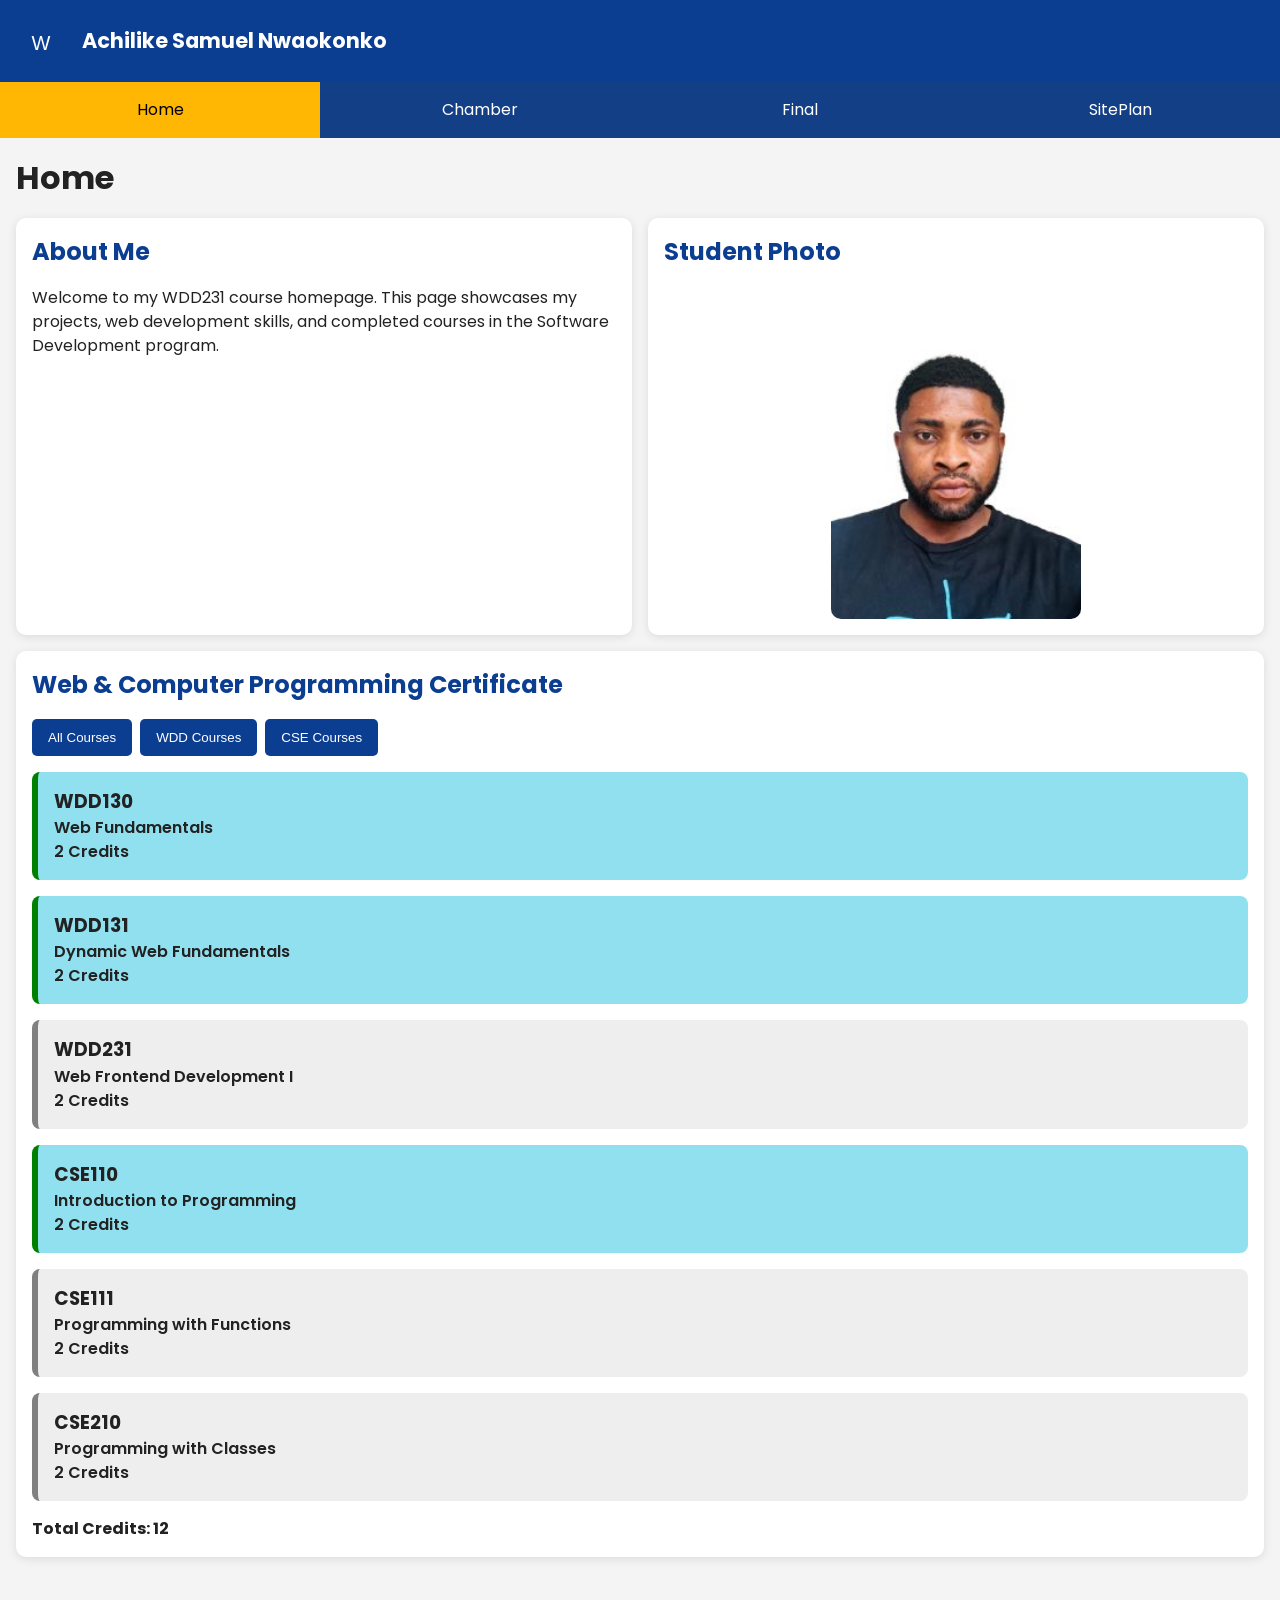
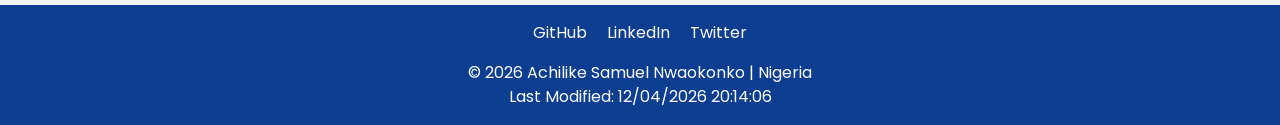
<file: index.html>
<!-- index.html -->
<!DOCTYPE html>
<html lang="en">
<head>
  <meta charset="UTF-8" />
  <meta name="viewport" content="width=device-width, initial-scale=1.0" />
  <meta
    name="description"
    content="WDD231 Course Home Page showcasing web development projects and courses."
  />
  <meta name="author" content="Achilike Samuel Nwaokonko" />

  <title>WDD231 | Home</title>

  <!-- Google Font -->
  <link rel="preconnect" href="https://fonts.googleapis.com" />
  <link rel="preconnect" href="https://fonts.gstatic.com" crossorigin />
  <link
    href="https://fonts.googleapis.com/css2?family=Poppins:wght@300;400;600;700&display=swap"
    rel="stylesheet"
  />

  <!-- Normalize -->
  <link rel="stylesheet" href="styles/normalize.css" />

  <!-- Custom CSS -->
  <link rel="stylesheet" href="styles/small.css" />
  <link rel="stylesheet" href="styles/larger.css" />
  <link rel="stylesheet" href="styles/normalize.css">

  <!-- JavaScript -->
  <script src="scripts/navigation.js" defer></script>
  <script src="scripts/date.js" defer></script>
  <script src="scripts/course.js" defer></script>
  <script src="scripts/navigation.js" defer></script>
  <script src="scripts/date.js" defer></script>
  <script src="scripts/course.js" defer></script>
</head>

<body>
  <header>
    <div class="logo-container">
      <img src="images/logo.svg" alt="Site Logo" class="logo" />
      <span>Achilike Samuel Nwaokonko</span>
    </div>

    <button id="menuBtn" aria-label="Open Navigation Menu">
      ☰
    </button>
  </header>

  <nav id="navMenu">
    <a href="index.html" class="active">Home</a>
    <a href="chamber/directory.html">Chamber</a>
    <a href="final/index.html">Final</a>
     <a href="sitePlan.html">SitePlan</a>

  </nav>

  <main>
    <h1>Home</h1>

    <div class="main-grid">

      <!-- About Section -->
      <section class="card">
        <h2>About Me</h2>
        <p>
          Welcome to my WDD231 course homepage. This page showcases
          my projects, web development skills, and completed courses
          in the Software Development program.
        </p>
      </section>

      <!-- Student Photo -->
      <section class="card">
        <h2>Student Photo</h2>
        <img
          src="images/profile.jpg"
          alt="Student Profile Picture"
          class="profile-image"
        />
      </section>

      <!-- Certificate Courses -->
      <section class="card courses-section">
        <h2>Web & Computer Programming Certificate</h2>

        <div class="button-group">
          <button id="allBtn">All Courses</button>
          <button id="wddBtn">WDD Courses</button>
          <button id="cseBtn">CSE Courses</button>
        </div>

        <div id="coursesContainer"></div>

        <p id="credits"></p>
      </section>
    </div>
  </main>

  <footer>
    <div class="social-links">
      <a href="https://github.com/yourusername" target="_blank">
        GitHub
      </a>

      <a href="https://linkedin.com/in/yourprofile" target="_blank">
        LinkedIn
      </a>

      <a href="https://twitter.com/" target="_blank">
        Twitter
      </a>
    </div>

    <p>
      © <span id="currentYear"></span> Achilike Samuel Nwaokonko | Nigeria
    </p>

    <p id="lastModified"></p>
  </footer>
</body>
</html>
</file>
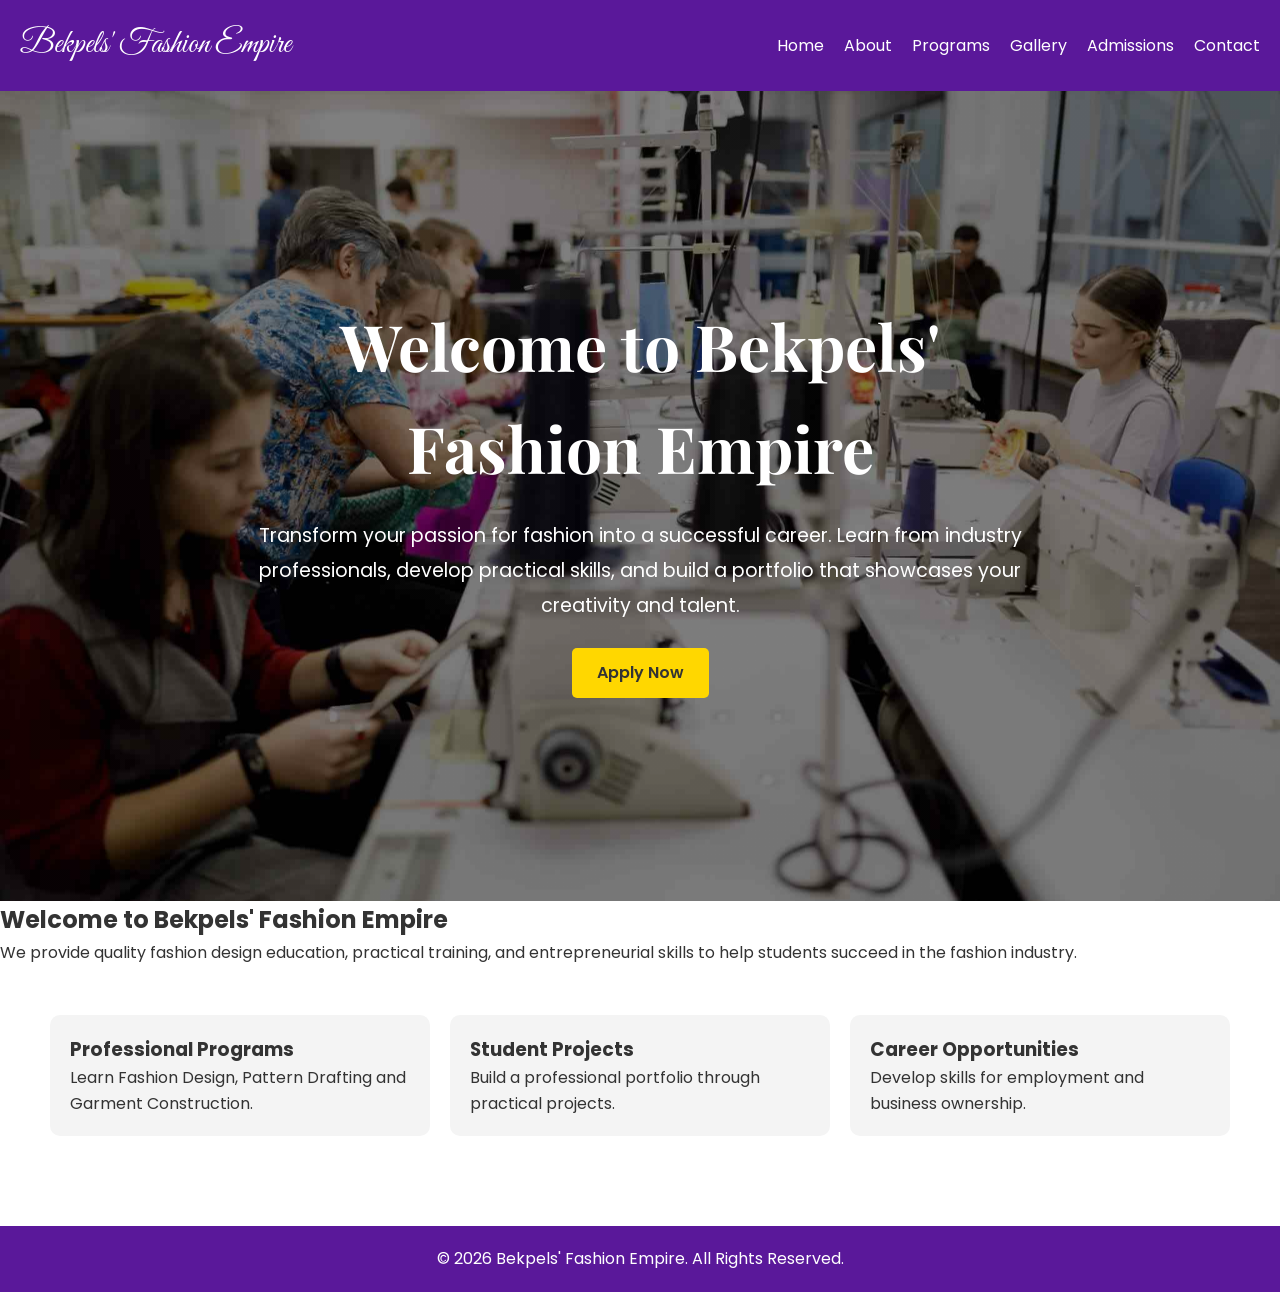
<file: final/index.html>
<!DOCTYPE html>
<html lang="en">
<head>
    <meta charset="UTF-8">
    <meta name="viewport" content="width=device-width, initial-scale=1.0">

    <title>Bekpels' Fashion Empire | Fashion Design School</title>

    <meta name="description" content="Learn fashion design, garment construction, and entrepreneurship at Bekpels' Fashion Empire. Build practical skills and start your fashion career today.">

    <meta name="author" content="Achilike">

    <!-- Favicon -->
    <link rel="icon" href="images/favicon.ico" type="image/x-icon">

    <!-- Google Fonts -->
    <link rel="preconnect" href="https://fonts.googleapis.com">
    <link rel="preconnect" href="https://fonts.gstatic.com" crossorigin>
    <link href="https://fonts.googleapis.com/css2?family=Great+Vibes&family=Playfair+Display:wght@400;700&family=Poppins:wght@300;400;500;600;700&display=swap" rel="stylesheet">

    <!-- CSS Files -->
    <link rel="stylesheet" href="styles/normalize.css">
    <link rel="stylesheet" href="styles/styles.css">

    <!-- Open Graph -->
    <meta property="og:title" content="Bekpels' Fashion Empire Fashion Design School">

    <meta property="og:description"
        content="Learn fashion design, garment construction, and entrepreneurship at Bekpels' Fashion Empire. Develop creative skills and launch your fashion career.">

    <meta property="og:image"
        content="https://achilik.github.io/wdd231/final/images/fashion-hero.jpg">

    <meta property="og:url"
        content="https://achilik.github.io/wdd231/final/index.html">

    <meta property="og:type" content="website">

    <script src="scripts/script.js" defer></script>
</head>

<body>

<header>
    <div class="logo">Bekpels' Fashion Empire</div>

    <nav>
        <ul>
            <li><a href="index.html">Home</a></li>
            <li><a href="about.html">About</a></li>
            <li><a href="programs.html">Programs</a></li>
            <li><a href="gallery.html">Gallery</a></li>
            <li><a href="admissions.html">Admissions</a></li>
            <li><a href="contact.html">Contact</a></li>
        </ul>
    </nav>
</header>

<main>

    <section class="hero-banner">
        <div class="hero-content">

            <h1>Welcome to Bekpels' Fashion Empire</h1>

            <p>
                Transform your passion for fashion into a successful career.
                Learn from industry professionals, develop practical skills,
                and build a portfolio that showcases your creativity and talent.
            </p>

            <a href="admissions.html" class="btn">Apply Now</a>

        </div>
    </section>

    <section class="about-preview">
        <h2>Welcome to Bekpels' Fashion Empire</h2>

        <p>
            We provide quality fashion design education, practical training,
            and entrepreneurial skills to help students succeed in the fashion industry.
        </p>
    </section>

    <section class="features">

        <div class="card">
            <h3>Professional Programs</h3>
            <p>Learn Fashion Design, Pattern Drafting and Garment Construction.</p>
        </div>

        <div class="card">
            <h3>Student Projects</h3>
            <p>Build a professional portfolio through practical projects.</p>
        </div>

        <div class="card">
            <h3>Career Opportunities</h3>
            <p>Develop skills for employment and business ownership.</p>
        </div>

    </section>

</main>

<footer>
    <p>&copy; 2026 Bekpels' Fashion Empire. All Rights Reserved.</p>
</footer>

</body>
</html>
</file>
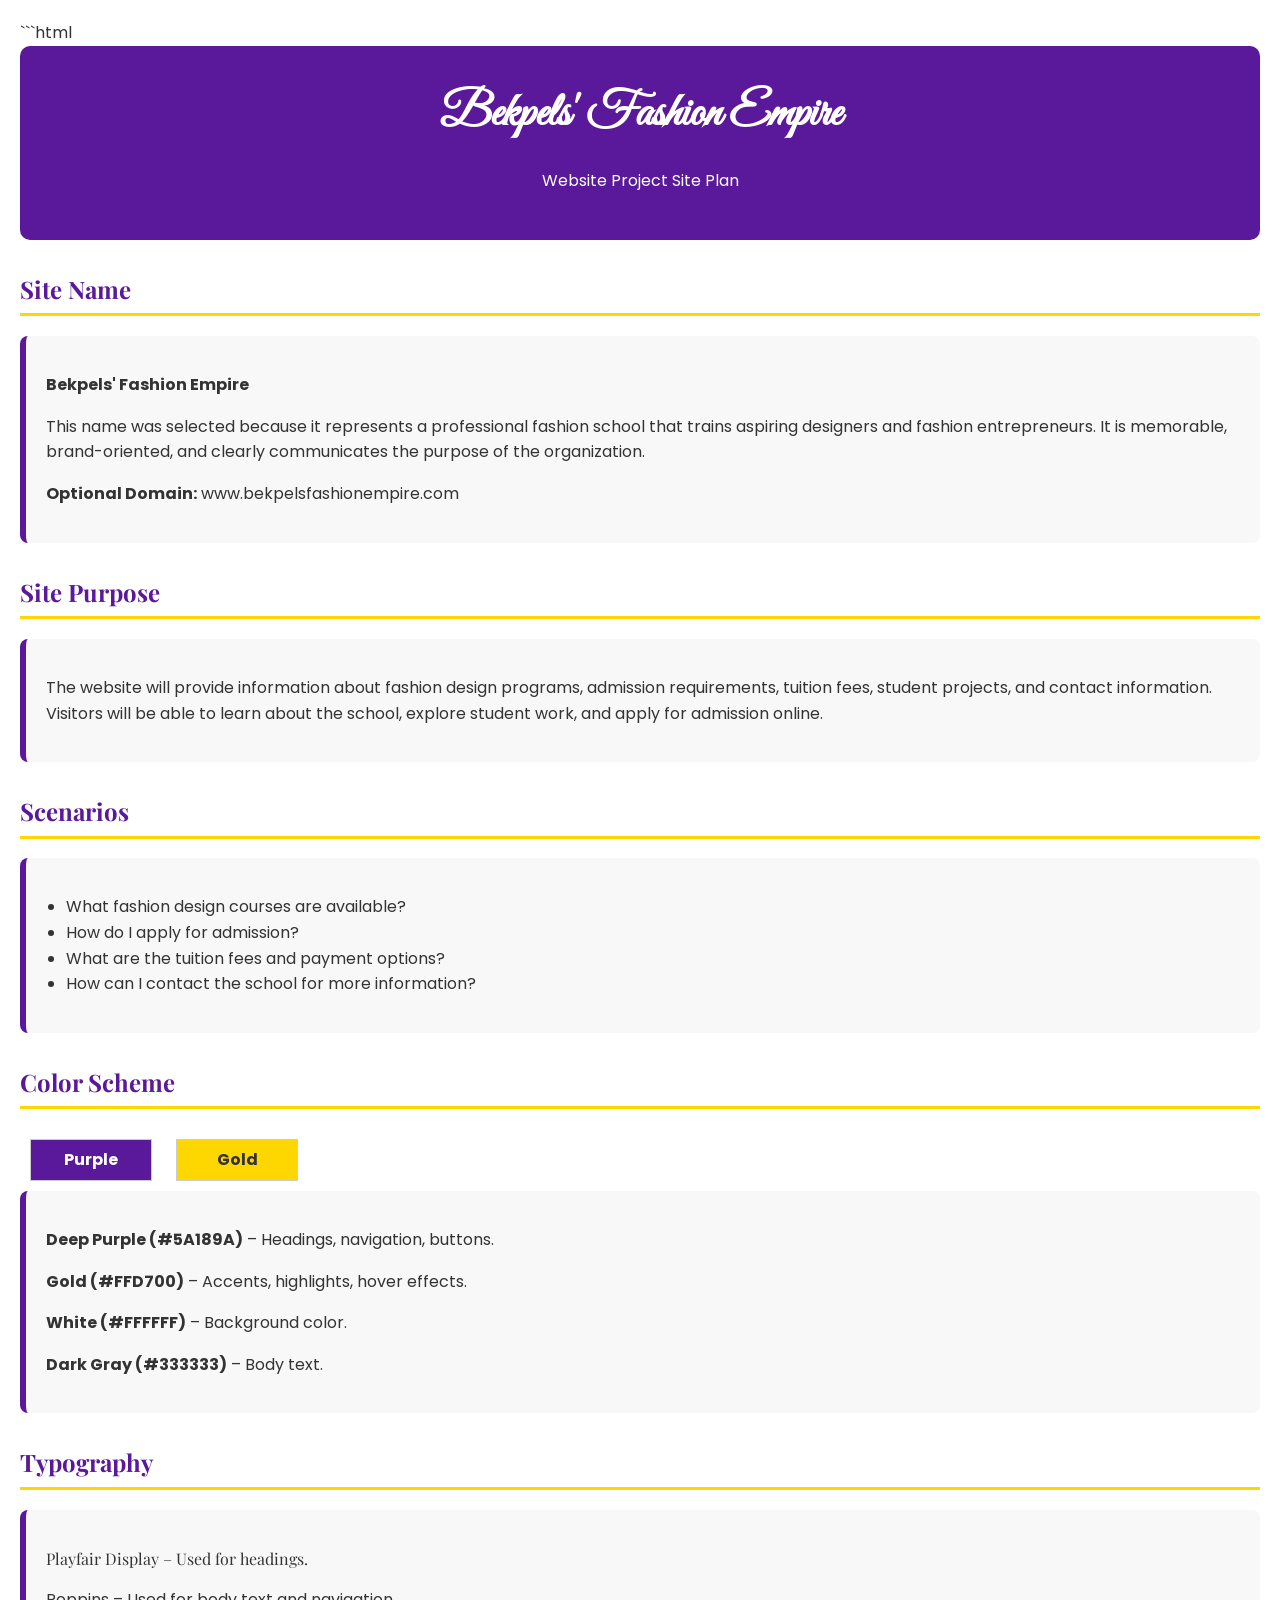
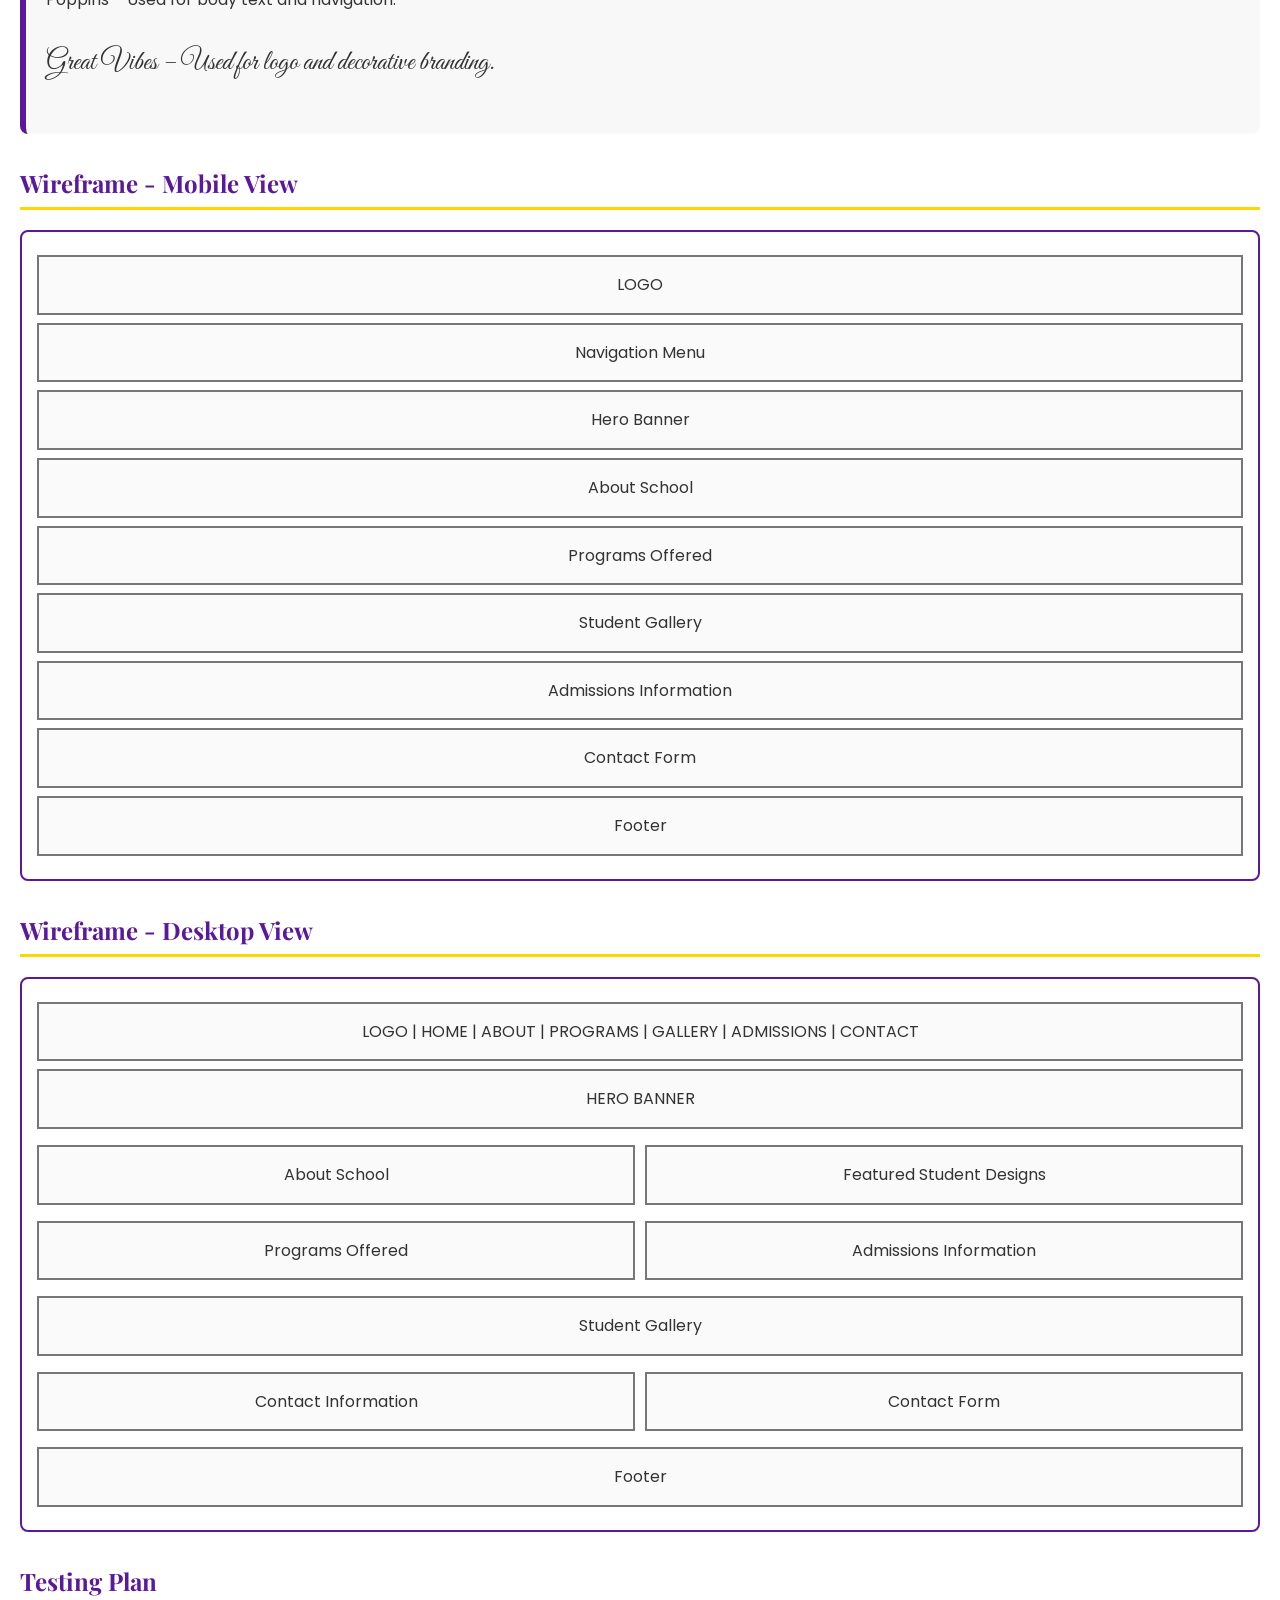
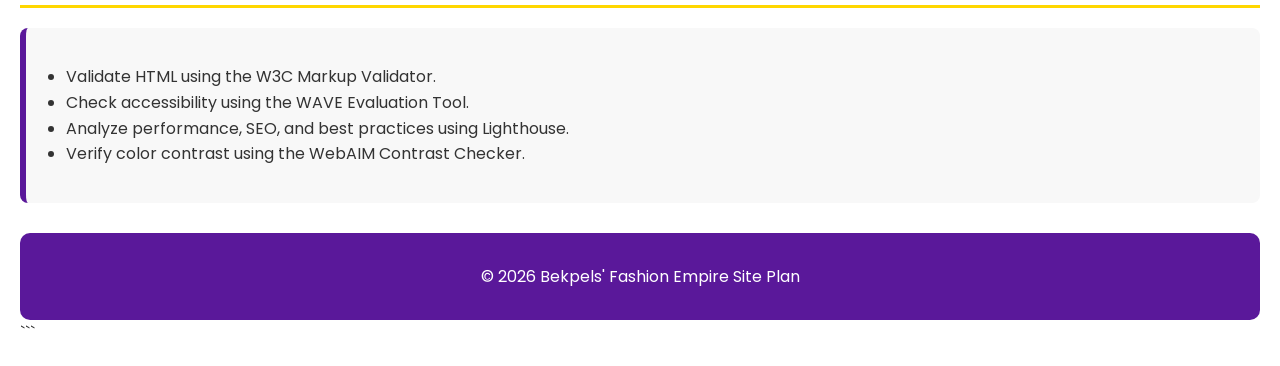
<file: sitePlan.html>
```html
<!DOCTYPE html>
<html lang="en">
<head>
<meta charset="UTF-8">
<meta name="viewport" content="width=device-width, initial-scale=1.0">
<title>Bekpels' Fashion Empire - Site Plan</title>

<link rel="preconnect" href="https://fonts.googleapis.com">
<link rel="preconnect" href="https://fonts.gstatic.com" crossorigin>
<link href="https://fonts.googleapis.com/css2?family=Great+Vibes&family=Playfair+Display:wght@700&family=Poppins:wght@300;400;600&display=swap" rel="stylesheet">

<style>
    :root{
        --primary:#5A189A;
        --secondary:#FFD700;
        --background:#FFFFFF;
        --text:#333333;
    }

    body{
        font-family:'Poppins', sans-serif;
        background-color:var(--background);
        color:var(--text);
        margin:0;
        padding:20px;
        line-height:1.6;
    }

    header{
        text-align:center;
        background-color:var(--primary);
        color:white;
        padding:30px;
        border-radius:10px;
    }

    h1{
        font-family:'Great Vibes', cursive;
        font-size:3rem;
        margin:0;
    }

    h2{
        font-family:'Playfair Display', serif;
        color:var(--primary);
        border-bottom:3px solid var(--secondary);
        padding-bottom:5px;
    }

    section{
        margin:30px 0;
    }

    .card{
        background:#f8f8f8;
        padding:20px;
        border-left:6px solid var(--primary);
        border-radius:8px;
    }

    ul{
        padding-left:20px;
    }

    .color-box{
        display:inline-block;
        width:120px;
        height:40px;
        margin:10px;
        border:1px solid #ccc;
        text-align:center;
        line-height:40px;
        font-weight:bold;
    }

    .wireframe{
        border:2px solid var(--primary);
        padding:15px;
        margin-top:20px;
        border-radius:8px;
    }

    .box{
        border:2px solid #777;
        padding:15px;
        margin:8px 0;
        text-align:center;
        background:#fafafa;
    }

    .desktop-row{
        display:flex;
        gap:10px;
    }

    .desktop-row .box{
        flex:1;
    }

    footer{
        background-color:var(--primary);
        color:white;
        text-align:center;
        padding:15px;
        margin-top:30px;
        border-radius:10px;
    }
</style>
</head>

<body>

<header>
    <h1>Bekpels' Fashion Empire</h1>
    <p>Website Project Site Plan</p>
</header>

<section>
    <h2>Site Name</h2>
    <div class="card">
        <p><strong>Bekpels' Fashion Empire</strong></p>
        <p>
            This name was selected because it represents a professional
            fashion school that trains aspiring designers and fashion entrepreneurs.
            It is memorable, brand-oriented, and clearly communicates the purpose
            of the organization.
        </p>
        <p><strong>Optional Domain:</strong> www.bekpelsfashionempire.com</p>
    </div>
</section>

<section>
    <h2>Site Purpose</h2>
    <div class="card">
        <p>
            The website will provide information about fashion design programs,
            admission requirements, tuition fees, student projects, and contact
            information. Visitors will be able to learn about the school,
            explore student work, and apply for admission online.
        </p>
    </div>
</section>

<section>
    <h2>Scenarios</h2>
    <div class="card">
        <ul>
            <li>What fashion design courses are available?</li>
            <li>How do I apply for admission?</li>
            <li>What are the tuition fees and payment options?</li>
            <li>How can I contact the school for more information?</li>
        </ul>
    </div>
</section>

<section>
    <h2>Color Scheme</h2>

    <div class="color-box" style="background:#5A189A;color:white;">
        Purple
    </div>

    <div class="color-box" style="background:#FFD700;">
        Gold
    </div>

    <div class="card">
        <p><strong>Deep Purple (#5A189A)</strong> – Headings, navigation, buttons.</p>
        <p><strong>Gold (#FFD700)</strong> – Accents, highlights, hover effects.</p>
        <p><strong>White (#FFFFFF)</strong> – Background color.</p>
        <p><strong>Dark Gray (#333333)</strong> – Body text.</p>
    </div>
</section>

<section>
    <h2>Typography</h2>

    <div class="card">
        <p style="font-family:'Playfair Display', serif;">
            Playfair Display – Used for headings.
        </p>

        <p style="font-family:'Poppins', sans-serif;">
            Poppins – Used for body text and navigation.
        </p>

        <p style="font-family:'Great Vibes', cursive; font-size:28px;">
            Great Vibes – Used for logo and decorative branding.
        </p>
    </div>
</section>

<section>
    <h2>Wireframe - Mobile View</h2>

    <div class="wireframe">
        <div class="box">LOGO</div>
        <div class="box">Navigation Menu</div>
        <div class="box">Hero Banner</div>
        <div class="box">About School</div>
        <div class="box">Programs Offered</div>
        <div class="box">Student Gallery</div>
        <div class="box">Admissions Information</div>
        <div class="box">Contact Form</div>
        <div class="box">Footer</div>
    </div>
</section>

<section>
    <h2>Wireframe - Desktop View</h2>

    <div class="wireframe">

        <div class="box">
            LOGO | HOME | ABOUT | PROGRAMS | GALLERY | ADMISSIONS | CONTACT
        </div>

        <div class="box">HERO BANNER</div>

        <div class="desktop-row">
            <div class="box">About School</div>
            <div class="box">Featured Student Designs</div>
        </div>

        <div class="desktop-row">
            <div class="box">Programs Offered</div>
            <div class="box">Admissions Information</div>
        </div>

        <div class="box">Student Gallery</div>

        <div class="desktop-row">
            <div class="box">Contact Information</div>
            <div class="box">Contact Form</div>
        </div>

        <div class="box">Footer</div>
    </div>
</section>

<section>
    <h2>Testing Plan</h2>

    <div class="card">
        <ul>
            <li>Validate HTML using the W3C Markup Validator.</li>
            <li>Check accessibility using the WAVE Evaluation Tool.</li>
            <li>Analyze performance, SEO, and best practices using Lighthouse.</li>
            <li>Verify color contrast using the WebAIM Contrast Checker.</li>
        </ul>
    </div>
</section>

<footer>
    <p>&copy; 2026 Bekpels' Fashion Empire Site Plan</p>
</footer>

</body>
</html>
```
</file>
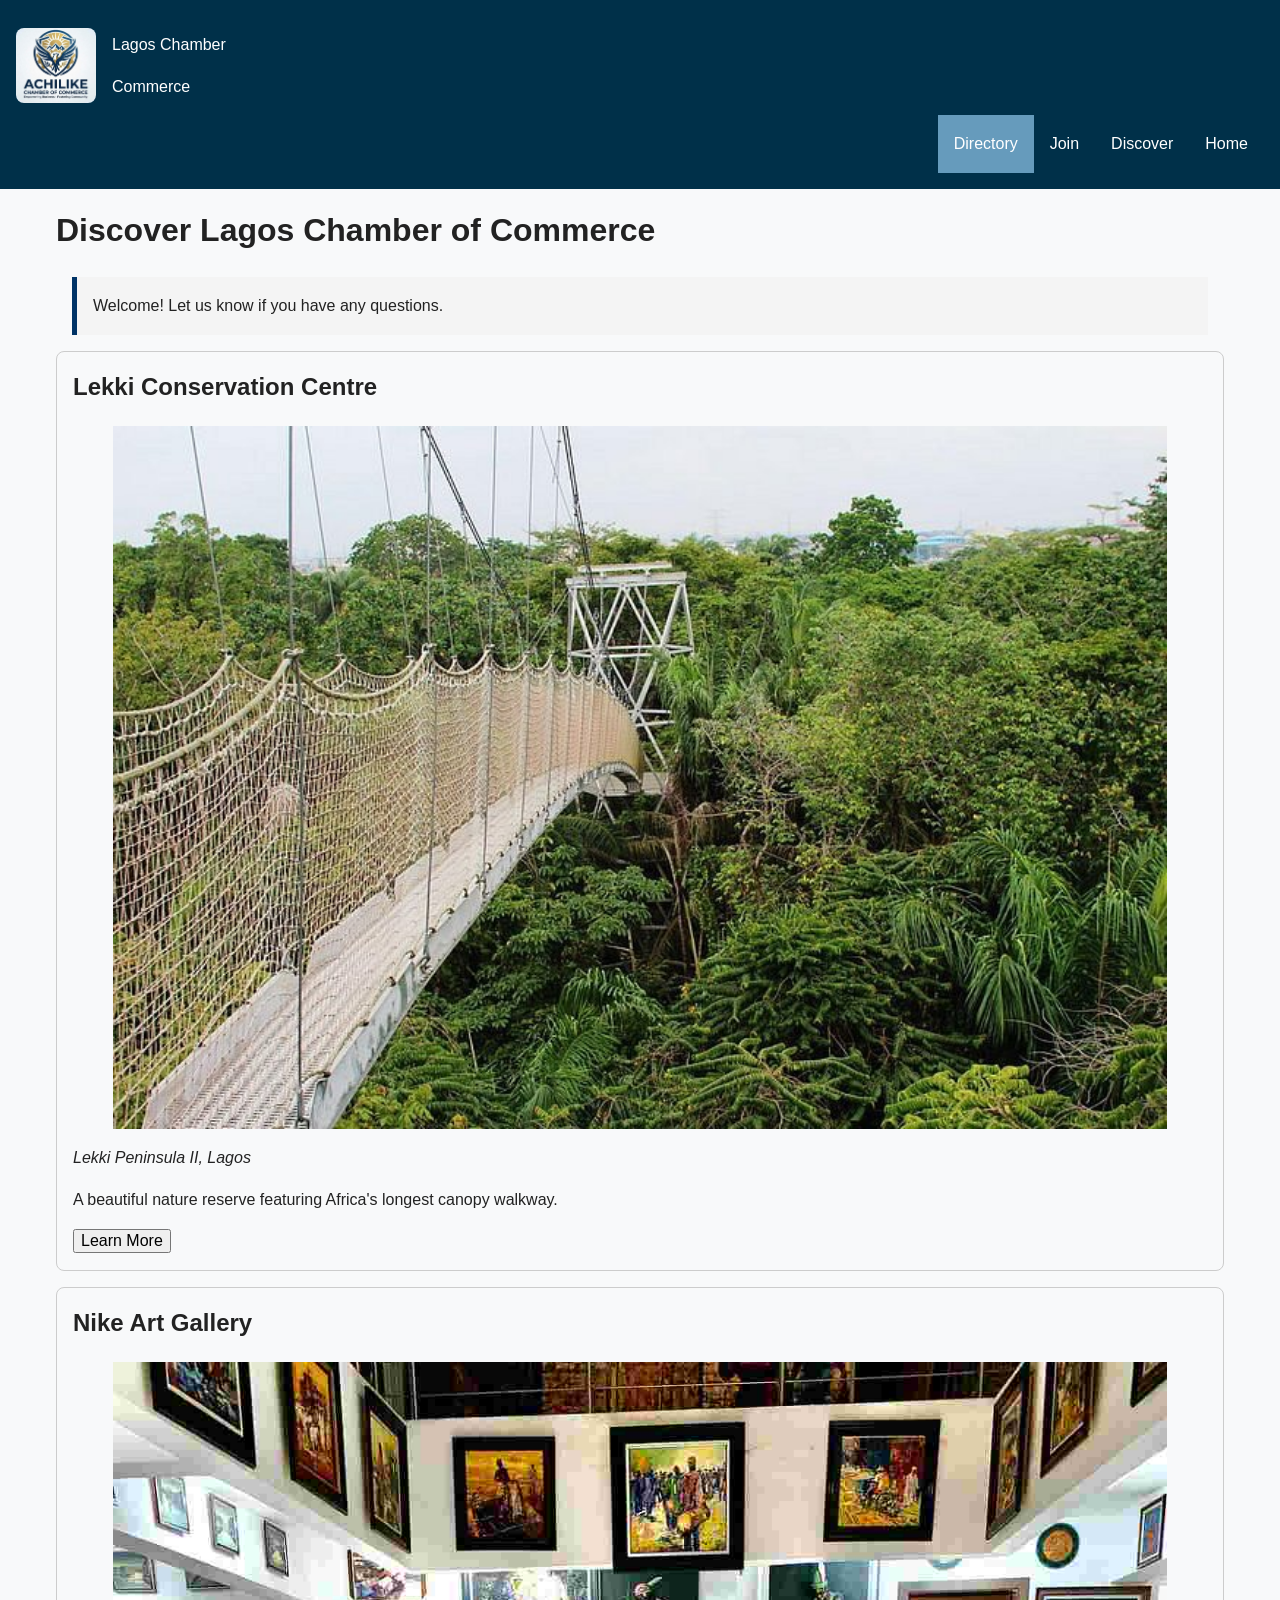
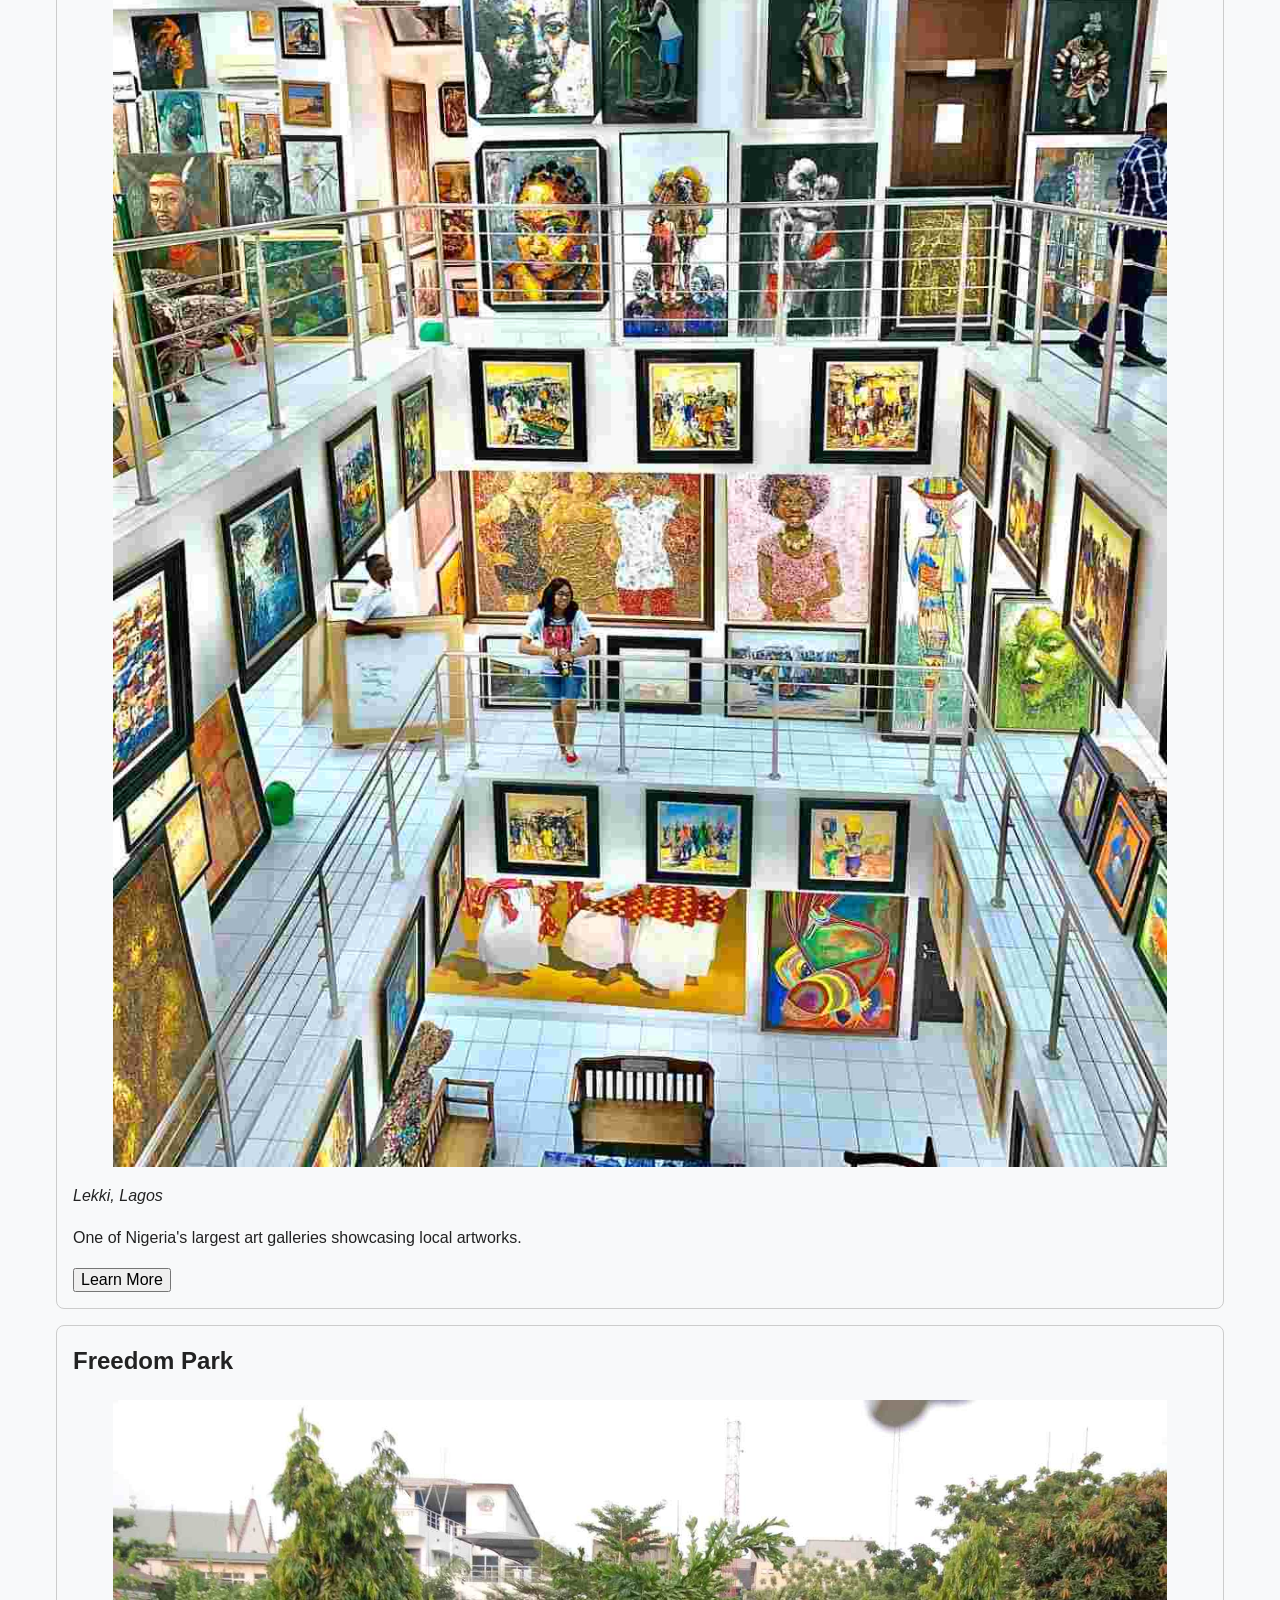
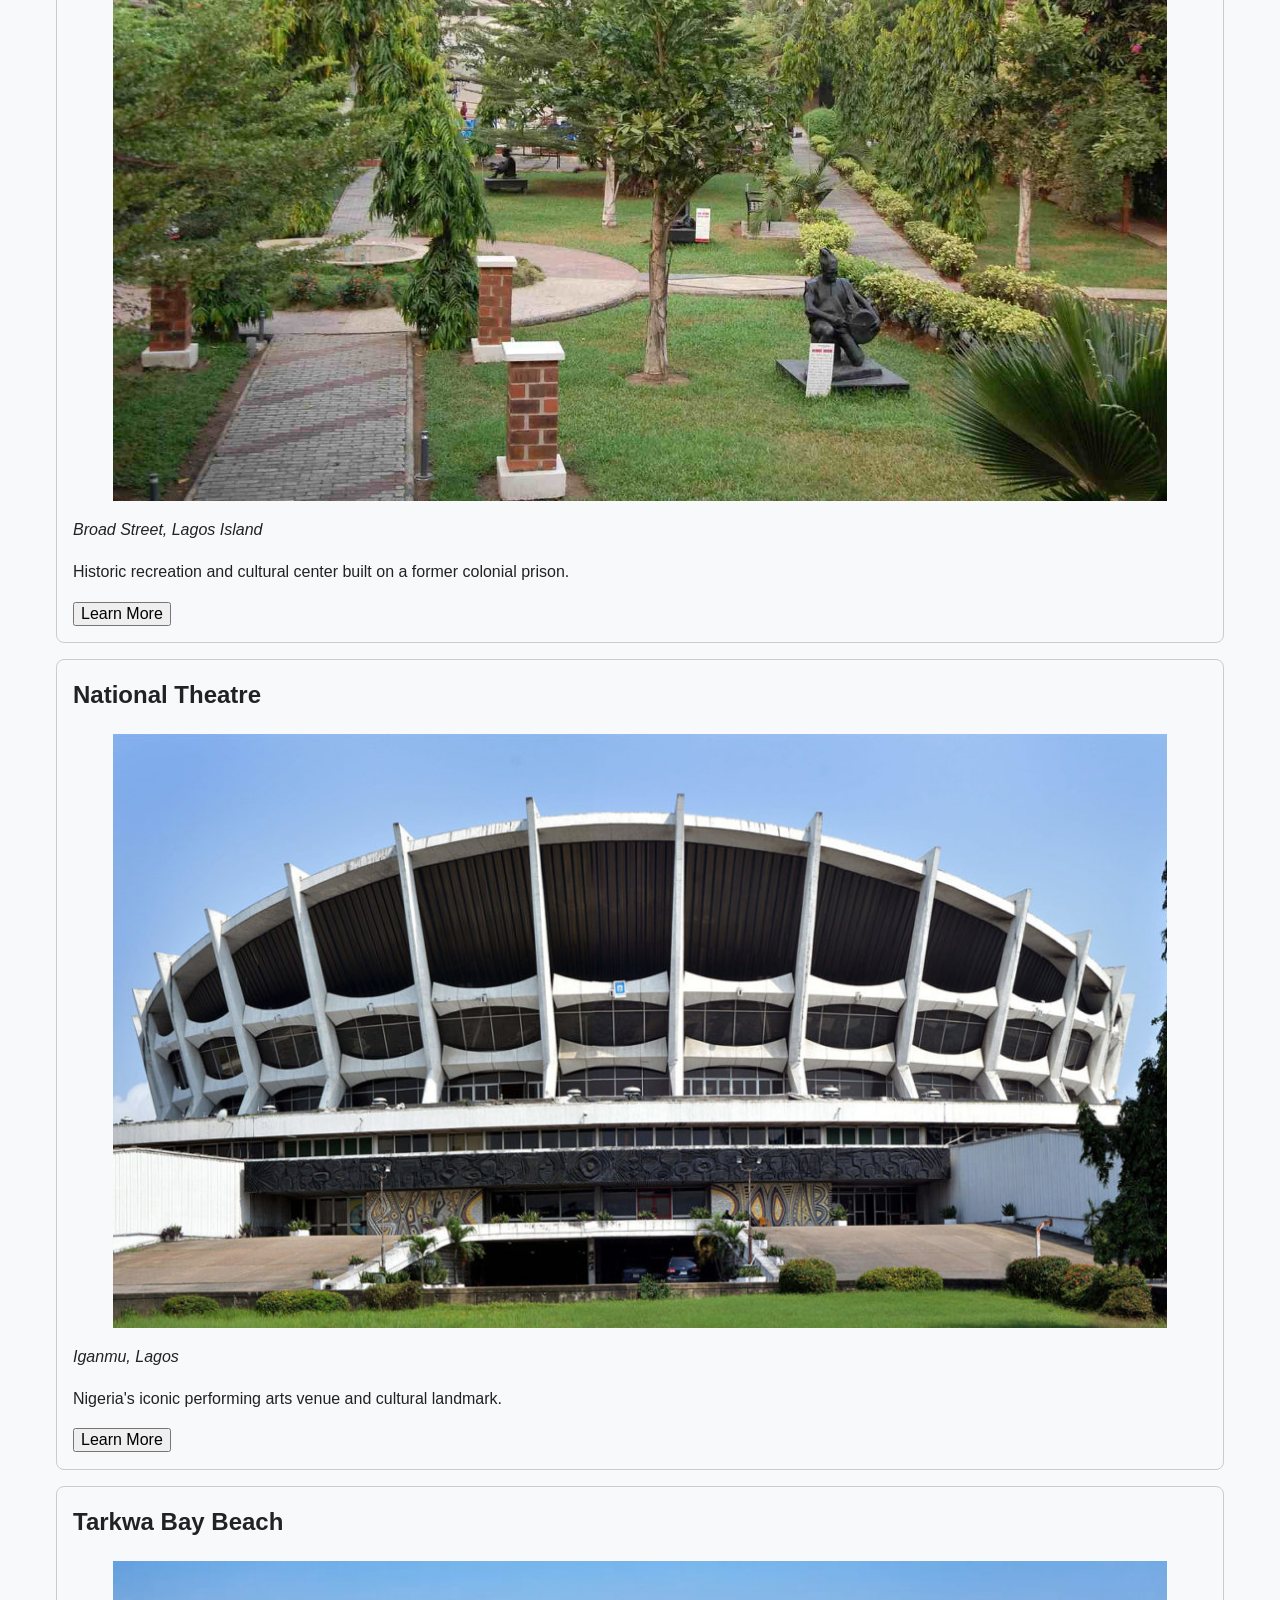
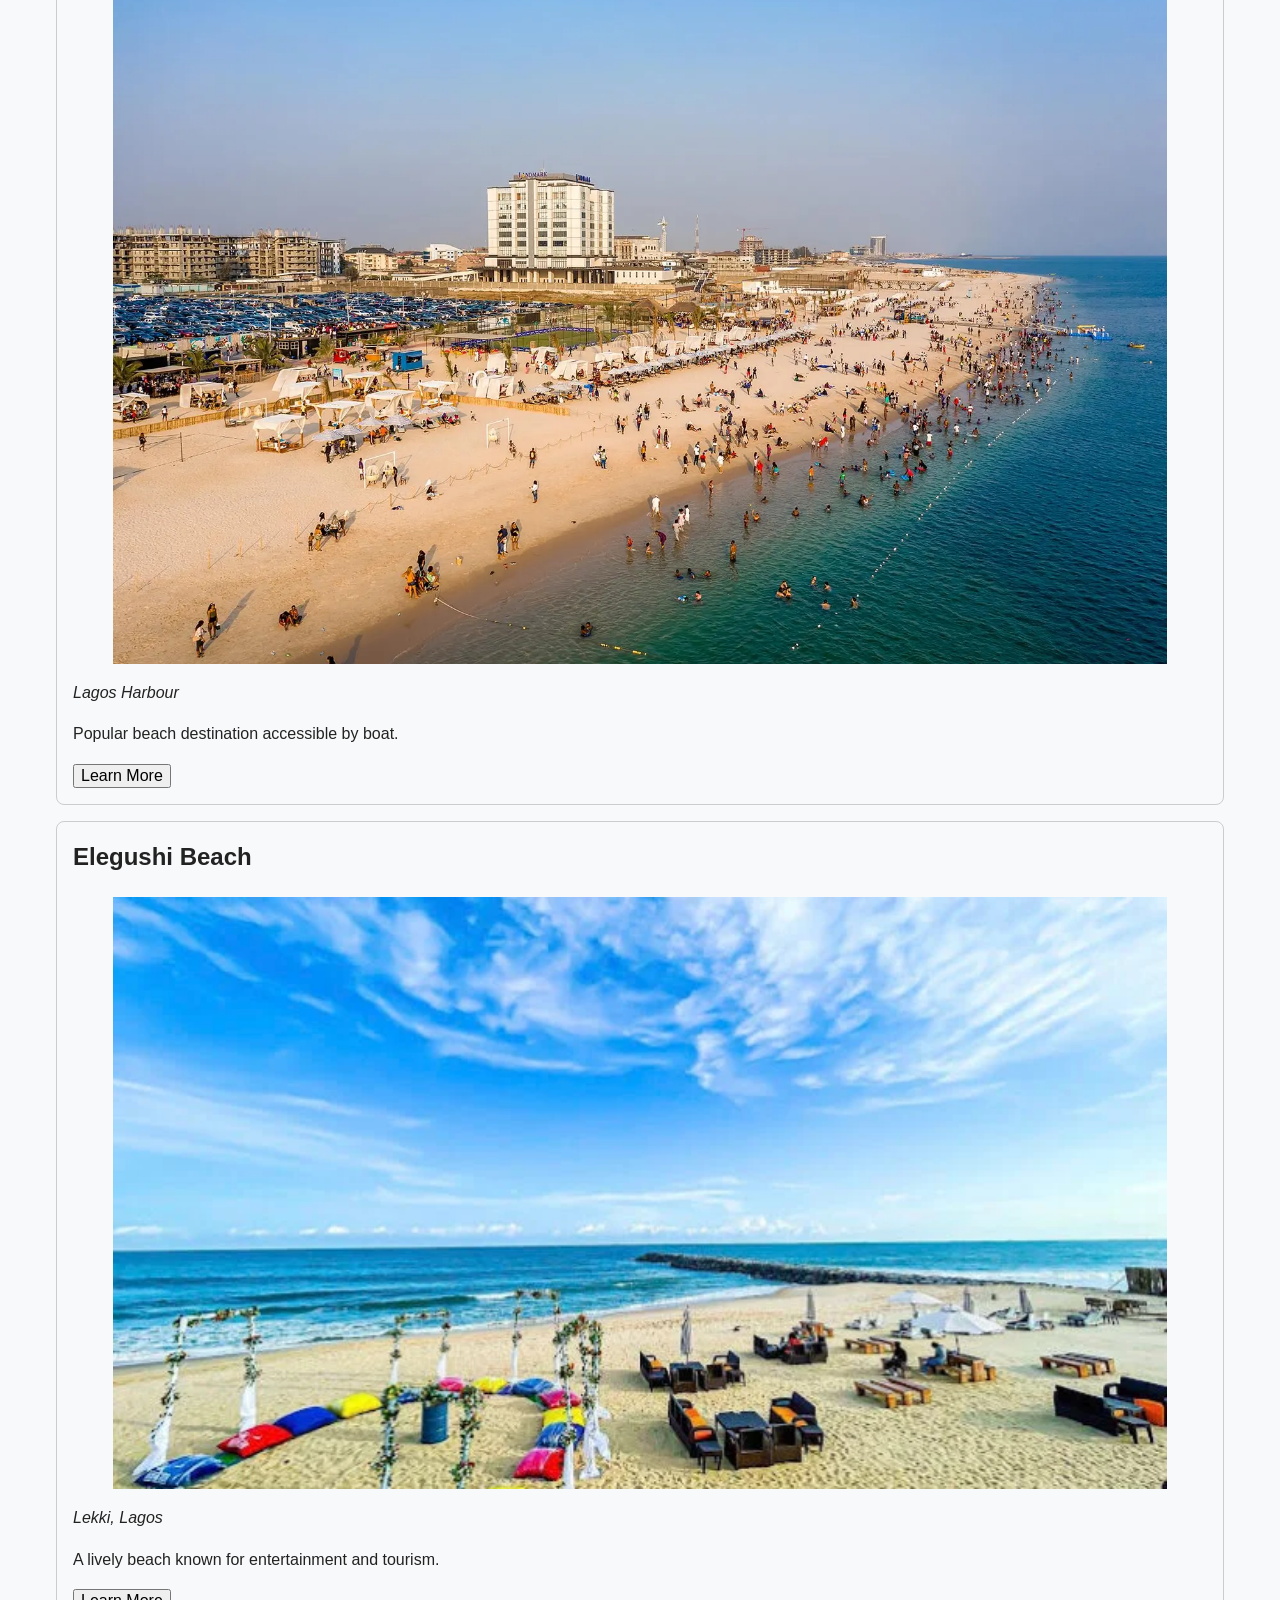
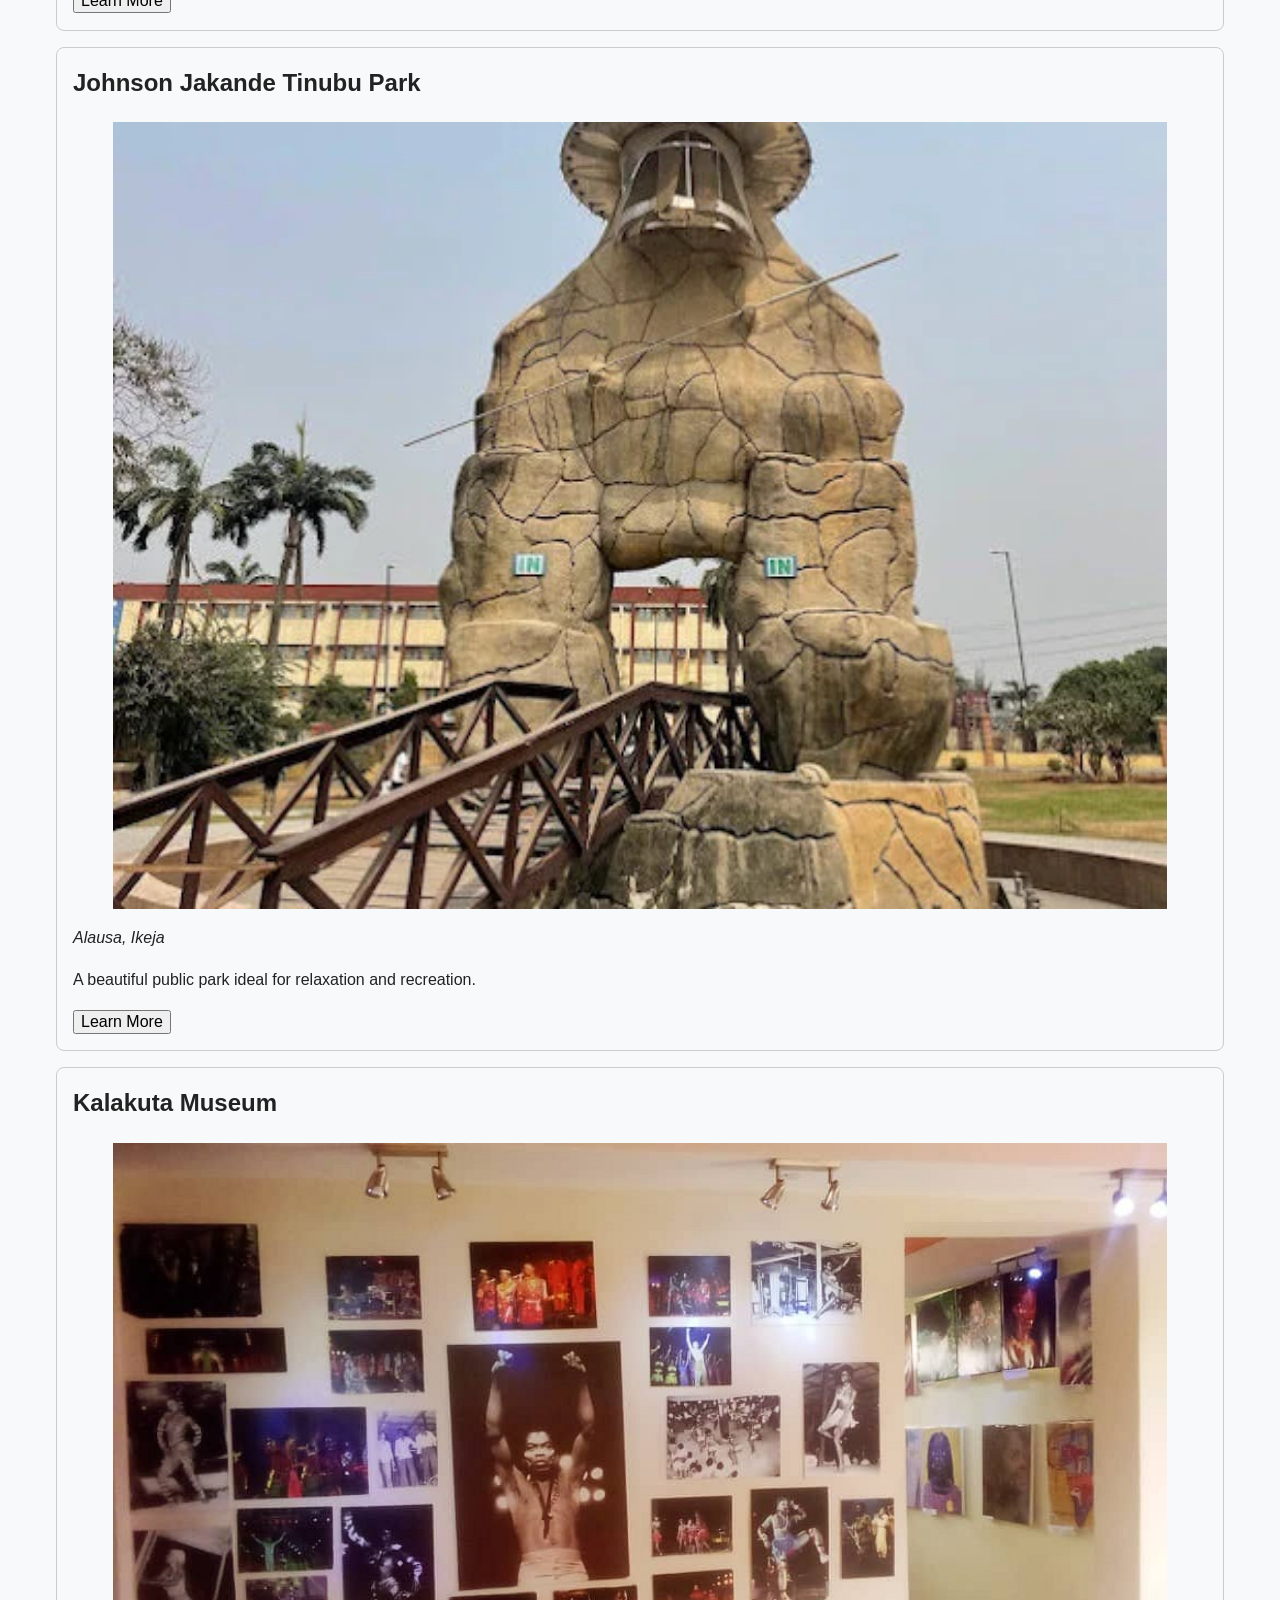
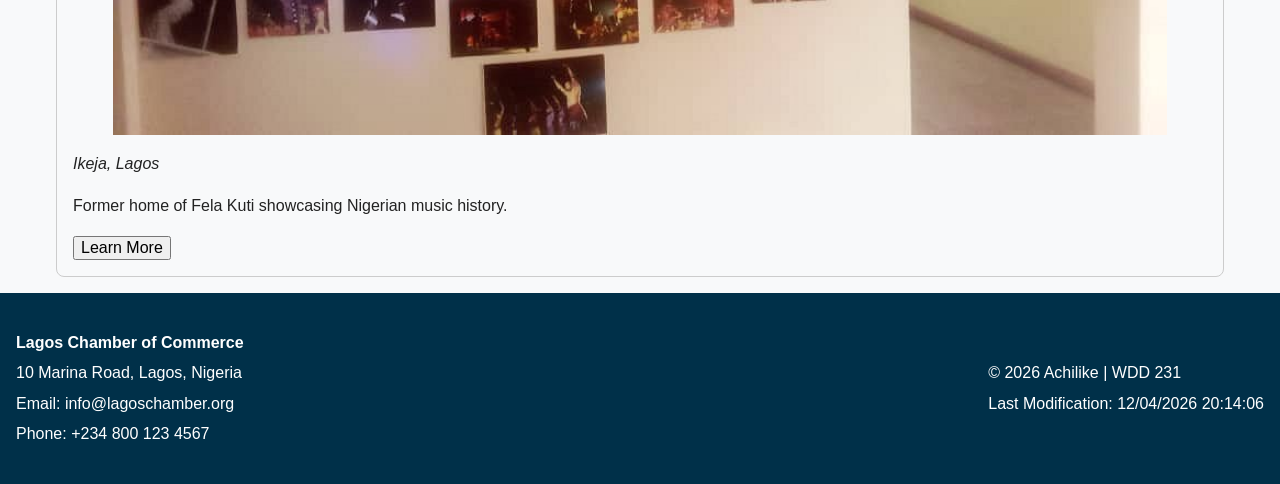
<file: chamber/discover.html>
<!DOCTYPE html>
<html lang="en">
<head>
    <meta charset="UTF-8">
    <meta name="viewport" content="width=device-width, initial-scale=1.0">

    <!-- Page Title -->
    <title>Discover - Lagos Chamber of Commerce</title>

<!-- SEO Meta -->
<meta
    name="description"
    content="Apply to join the Lagos Chamber of Commerce and access networking, training, advertising, and business growth opportunities."
>

<meta name="author" content="Achilike">

<!-- Open Graph Meta Tags -->
<meta
    property="og:title"
    content="Join Lagos Chamber of Commerce Membership"
>

<meta
    property="og:description"
    content="Apply for chamber membership to connect with businesses, gain exposure, and enjoy exclusive member benefits in Lagos."
>

<!-- IMPORTANT: Must point to an IMAGE file -->
<meta
    property="og:image"
    content="https://achilik.github.io/wdd231/chamber/images/logo.jpg"
>

<!-- IMPORTANT: Must point to join.html -->
<meta
    property="og:url"
    content="https://achilik.github.io/wdd231/chamber/join.html"
>

<meta property="og:type" content="website">

    <!-- Favicon -->
    <link rel="icon" href="images/favicon.ico">

    <!-- Google Fonts -->
    <link rel="preconnect" href="https://fonts.googleapis.com">

    <link rel="preconnect"
        href="https://fonts.gstatic.com"
        crossorigin>

    <link
        href="https://fonts.googleapis.com/css2?family=Roboto:wght@400;700&family=Montserrat:wght@600&display=swap"
        rel="stylesheet"
    >

    <!-- CSS -->
    <link rel="stylesheet" href="styles/normalize.css">
    <link rel="stylesheet" href="styles/small.css">
    <link rel="stylesheet" href="styles/larger.css">

    <!-- JavaScript -->
    <script src="scripts/navigation.js" defer></script>
    <script src="scripts/join.js" defer></script>
    <script src="scripts/date.js" defer></script>
    <link rel="stylesheet" href="styles/discover.css">
    <script type="module" src="scripts/discover.js"></script>

</head>

<body>

<header>
    <div class="logo-container">
        <img src="images/logo.jpg" alt="Lagos Chamber Logo" width="80" height="80">

        <div>
            <p class="site-name">Lagos Chamber</p>
            <p class="site-tagline">Commerce </p>
        </div>
    </div>

    <button id="menu" aria-label="Toggle Navigation"></button>

    <nav class="navigation">
        <a href="directory.html" class="active">Directory</a>
        <a href="join.html">Join</a>
        <a href="discover.html">Discover</a>
        <a href="index.html">Home</a>
    </nav>
</header>

<main>
 <h1>Discover Lagos Chamber of Commerce</h1>

    <section id="visit-message"></section>

    <section id="discoverCards" class="discover-grid">
        <!-- Cards generated by JavaScript -->
    </section>

</main>

<footer>

    <div class="footer-info">
        <p><strong>Lagos Chamber of Commerce</strong></p>
        <p>10 Marina Road, Lagos, Nigeria</p>
        <p>Email: info@lagoschamber.org</p>
        <p>Phone: +234 800 123 4567</p>
    </div>

    <div class="footer-dev">
        <p>
            &copy; <span id="currentyear"></span>
            Achilike | WDD 231
        </p>

        <p id="lastModified"></p>
    </div>

</footer>

</body>
</html>
</file>
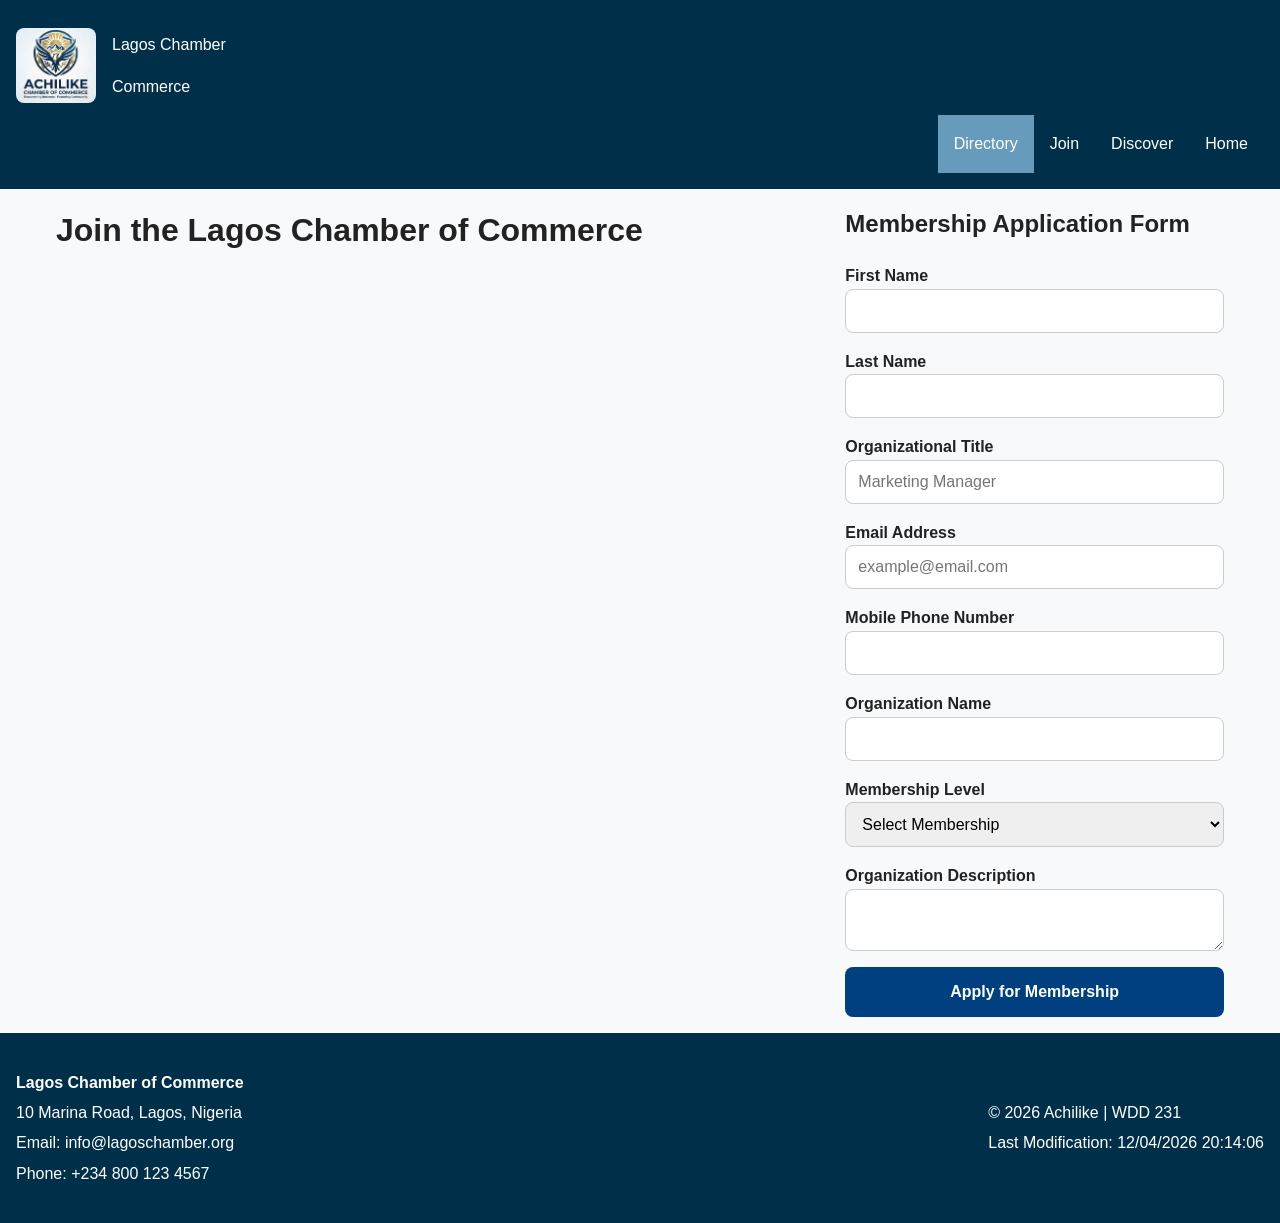
<file: chamber/join.html>
<!DOCTYPE html>
<html lang="en">
<head>
    <meta charset="UTF-8">
    <meta name="viewport" content="width=device-width, initial-scale=1.0">

    <!-- Page Title -->
<title>Join Lagos Chamber of Commerce Membership</title>

<!-- SEO Meta -->
<meta
    name="description"
    content="Apply to join the Lagos Chamber of Commerce and access networking, training, advertising, and business growth opportunities."
>

<meta name="author" content="Achilike">

<!-- Open Graph Meta Tags -->
<meta
    property="og:title"
    content="Join Lagos Chamber of Commerce Membership"
>

<meta
    property="og:description"
    content="Apply for chamber membership to connect with businesses, gain exposure, and enjoy exclusive member benefits in Lagos."
>

<!-- IMPORTANT: Must point to an IMAGE file -->
<meta
    property="og:image"
    content="https://achilik.github.io/wdd231/chamber/images/logo.jpg"
>

<!-- IMPORTANT: Must point to join.html -->
<meta
    property="og:url"
    content="https://achilik.github.io/wdd231/chamber/join.html"
>

<meta property="og:type" content="website">

    <!-- Favicon -->
    <link rel="icon" href="images/favicon.ico">

    <!-- Google Fonts -->
    <link rel="preconnect" href="https://fonts.googleapis.com">

    <link rel="preconnect"
        href="https://fonts.gstatic.com"
        crossorigin>

    <link
        href="https://fonts.googleapis.com/css2?family=Roboto:wght@400;700&family=Montserrat:wght@600&display=swap"
        rel="stylesheet"
    >

    <!-- CSS -->
    <link rel="stylesheet" href="styles/normalize.css">
    <link rel="stylesheet" href="styles/small.css">
    <link rel="stylesheet" href="styles/larger.css">

    <!-- JavaScript -->
    <script src="scripts/navigation.js" defer></script>
    <script src="scripts/join.js" defer></script>
    <script src="scripts/date.js" defer></script>

</head>

<body>

<header>
    <div class="logo-container">
        <img src="images/logo.jpg" alt="Lagos Chamber Logo" width="80" height="80">

        <div>
            <p class="site-name">Lagos Chamber</p>
            <p class="site-tagline">Commerce </p>
        </div>
    </div>

    <button id="menu" aria-label="Toggle Navigation"></button>

    <nav class="navigation">
        <a href="directory.html" class="active">Directory</a>
        <a href="join.html">Join</a>
        <a href="discover.html">Discover</a>
        <a href="index.html">Home</a>
    </nav>
</header>

<main class="join-page">

    <!-- REQUIRED SINGLE H1 INSIDE MAIN -->
    <h1>Join the Lagos Chamber of Commerce</h1>

    <section class="form-section">

        <h2>Membership Application Form</h2>

        <form method="get" action="thankyou.html">

            <label>
                First Name
                <input
                    type="text"
                    name="first"
                    title="Enter your first name"
                    autocomplete="given-name"
                    required
                >
            </label>

            <label>
                Last Name
                <input
                    type="text"
                    name="last"
                    title="Enter your last name"
                    autocomplete="family-name"
                    required
                >
            </label>

            <label>
                Organizational Title
                <input
                    type="text"
                    name="orgtitle"
                    title="Enter your organizational title"
                    autocomplete="organization-title"
                    pattern="[A-Za-z\\-\\s]{7,}"
                    placeholder="Marketing Manager"
                >
            </label>

            <label>
                Email Address
                <input
                    type="email"
                    name="email"
                    title="Enter your email address"
                    autocomplete="email"
                    placeholder="example@email.com"
                    required
                >
            </label>

            <label>
                Mobile Phone Number
                <input
                    type="tel"
                    name="phone"
                    title="Enter your mobile phone number"
                    autocomplete="tel"
                    required
                >
            </label>

            <label>
                Organization Name
                <input
                    type="text"
                    name="organization"
                    title="Enter your organization name"
                    autocomplete="organization"
                    required
                >
            </label>

            <label>
                Membership Level
                <select
                    name="membership"
                    title="Select a membership level"
                    required
                >
                    <option value="">Select Membership</option>
                    <option value="np">NP Membership</option>
                    <option value="bronze">Bronze Membership</option>
                    <option value="silver">Silver Membership</option>
                    <option value="gold">Gold Membership</option>
                </select>
            </label>

            <label>
                Organization Description
                <textarea
                    name="description"
                    title="Describe your organization"
                ></textarea>
            </label>

            <!-- Hidden Timestamp -->
            <input
                type="hidden"
                id="timestamp"
                name="timestamp"
            >

            <input
                type="submit"
                value="Apply for Membership"
                class="submit-btn"
            >

        </form>

    </section>

</main>

<footer>

    <div class="footer-info">
        <p><strong>Lagos Chamber of Commerce</strong></p>
        <p>10 Marina Road, Lagos, Nigeria</p>
        <p>Email: info@lagoschamber.org</p>
        <p>Phone: +234 800 123 4567</p>
    </div>

    <div class="footer-dev">
        <p>
            &copy; <span id="currentyear"></span>
            Achilike | WDD 231
        </p>

        <p id="lastModified"></p>
    </div>

</footer>

</body>
</html>
</file>
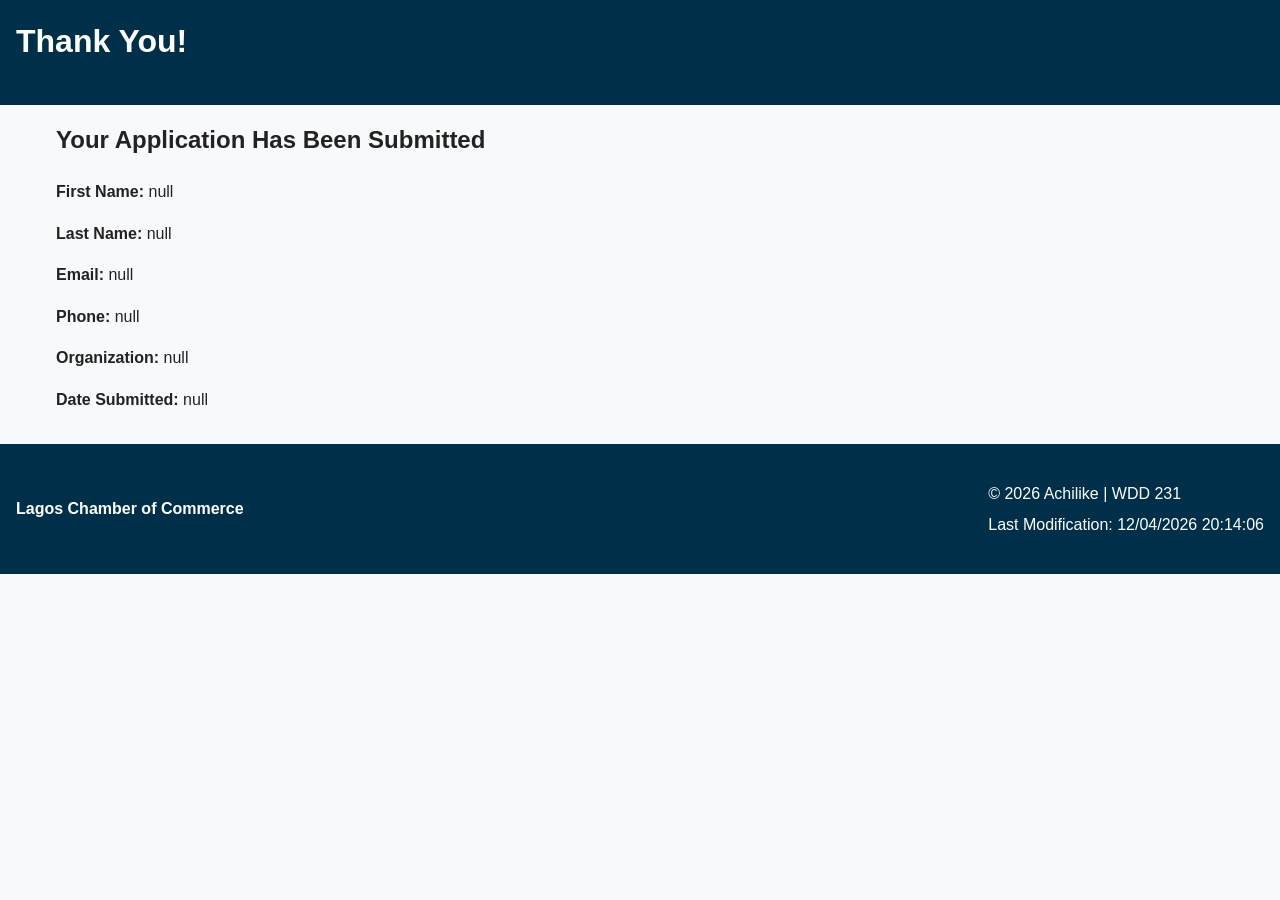
<file: chamber/thankyou.html>
<!DOCTYPE html>
<html lang="en">
<head>
    <meta charset="UTF-8">
    <meta name="viewport" content="width=device-width, initial-scale=1.0">

    <title>Thank You | Lagos Chamber of Commerce</title>

    <link rel="stylesheet" href="styles/normalize.css">
    <link rel="stylesheet" href="styles/small.css">
    <link rel="stylesheet" href="styles/larger.css">

    <script src="scripts/thankyou.js" defer></script>
    <script src="scripts/date.js" defer></script>
</head>

<body>

<header>
    <h1>Thank You!</h1>
</header>

<main class="thankyou-page">

    <h2>Your Application Has Been Submitted</h2>

    <div id="results"></div>

</main>

<footer>

    <div class="footer-info">
        <p><strong>Lagos Chamber of Commerce</strong></p>
    </div>

    <div class="footer-dev">
        <p>
            &copy; <span id="currentyear"></span>
            Achilike | WDD 231
        </p>

        <p id="lastModified"></p>
    </div>

</footer>

</body>
</html>
</file>
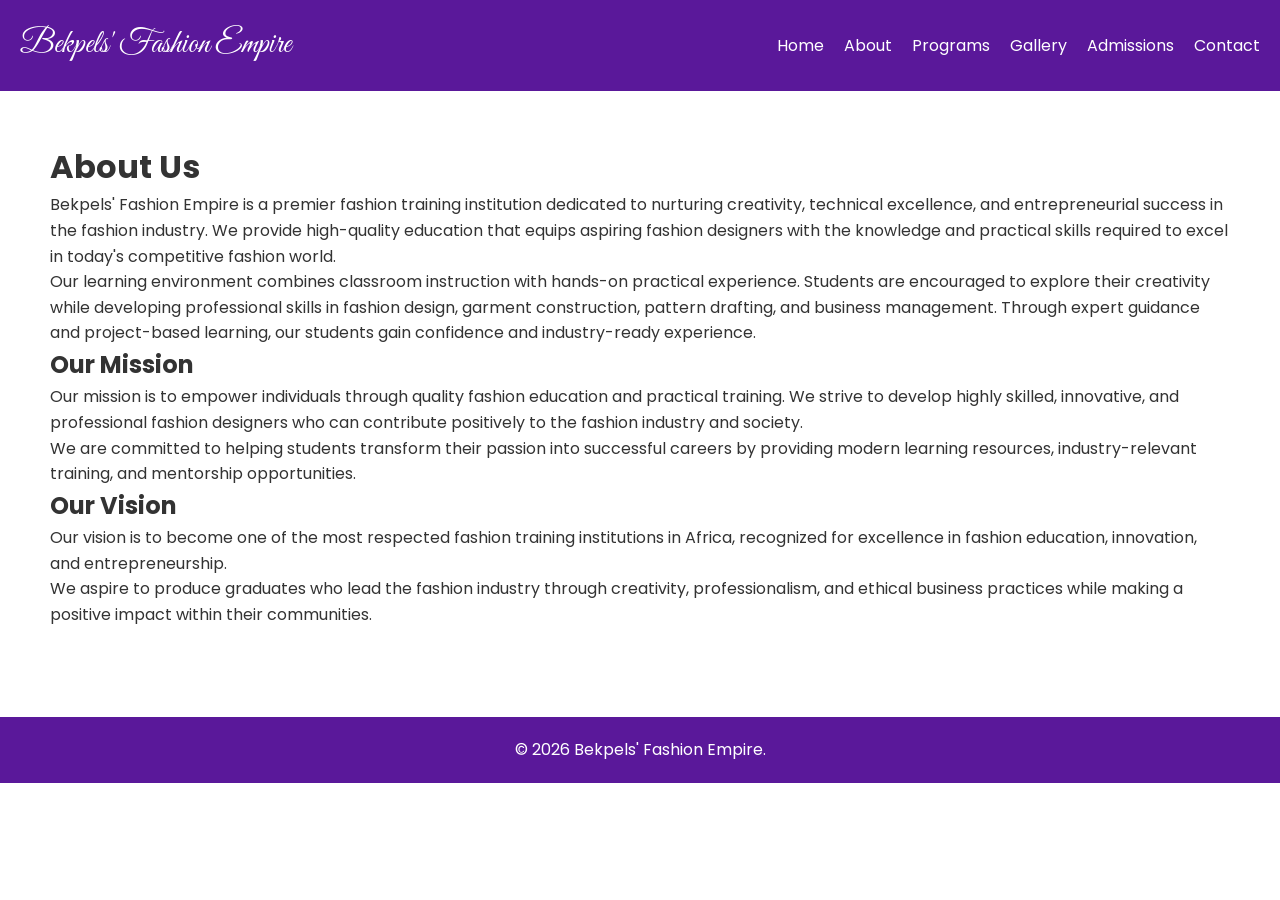
<file: final/about.html>
<!DOCTYPE html>
<html lang="en">
<head>
    <meta charset="UTF-8">
    <meta name="viewport" content="width=device-width, initial-scale=1.0">

    <title>Bekpels' Fashion Empire | Fashion Design School</title>

    <meta name="description" content="Learn fashion design, garment construction, and entrepreneurship at Bekpels' Fashion Empire. Build practical skills and start your fashion career today.">

    <meta name="author" content="Achilike">

    <!-- Favicon -->
    <link rel="icon" href="images/favicon.ico" type="image/x-icon">

    <!-- Google Fonts -->
    <link rel="preconnect" href="https://fonts.googleapis.com">
    <link rel="preconnect" href="https://fonts.gstatic.com" crossorigin>
    <link href="https://fonts.googleapis.com/css2?family=Great+Vibes&family=Playfair+Display:wght@400;700&family=Poppins:wght@300;400;500;600;700&display=swap" rel="stylesheet">

    <!-- CSS Files -->
    <link rel="stylesheet" href="styles/normalize.css">
    <link rel="stylesheet" href="styles/styles.css">

    <!-- Open Graph -->
    <meta property="og:title" content="Bekpels' Fashion Empire Fashion Design School">

    <meta property="og:description"
        content="Learn fashion design, garment construction, and entrepreneurship at Bekpels' Fashion Empire. Develop creative skills and launch your fashion career.">

    <meta property="og:image"
        content="https://achilik.github.io/wdd231/final/images/fashion-hero.jpg">

    <meta property="og:url"
        content="https://achilik.github.io/wdd231/final/index.html">

    <meta property="og:type" content="website">

    <script src="scripts/script.js" defer></script>
</head>
  

<body>

<header>
<div class="logo">Bekpels' Fashion Empire</div>

<nav>
<ul>
<li><a href="index.html">Home</a></li>
<li><a href="about.html">About</a></li>
<li><a href="programs.html">Programs</a></li>
<li><a href="gallery.html">Gallery</a></li>
<li><a href="admissions.html">Admissions</a></li>
<li><a href="contact.html">Contact</a></li>
</ul>
</nav>
</header>

<main class="page">

<h1>About Us</h1>

<p>
Bekpels' Fashion Empire is a premier fashion training institution
dedicated to nurturing creativity, technical excellence, and
entrepreneurial success in the fashion industry. We provide
high-quality education that equips aspiring fashion designers with
the knowledge and practical skills required to excel in today's
competitive fashion world.
</p>

<p>
Our learning environment combines classroom instruction with
hands-on practical experience. Students are encouraged to explore
their creativity while developing professional skills in fashion
design, garment construction, pattern drafting, and business
management. Through expert guidance and project-based learning,
our students gain confidence and industry-ready experience.
</p>

<h2>Our Mission</h2>

<p>
Our mission is to empower individuals through quality fashion
education and practical training. We strive to develop highly
skilled, innovative, and professional fashion designers who can
contribute positively to the fashion industry and society.
</p>

<p>
We are committed to helping students transform their passion into
successful careers by providing modern learning resources,
industry-relevant training, and mentorship opportunities.
</p>

<h2>Our Vision</h2>

<p>
Our vision is to become one of the most respected fashion training
institutions in Africa, recognized for excellence in fashion
education, innovation, and entrepreneurship.
</p>

<p>
We aspire to produce graduates who lead the fashion industry
through creativity, professionalism, and ethical business
practices while making a positive impact within their communities.
</p>

</main>

<footer>
<p>&copy; 2026 Bekpels' Fashion Empire.</p>
</footer>

</body>
</html>
</file>
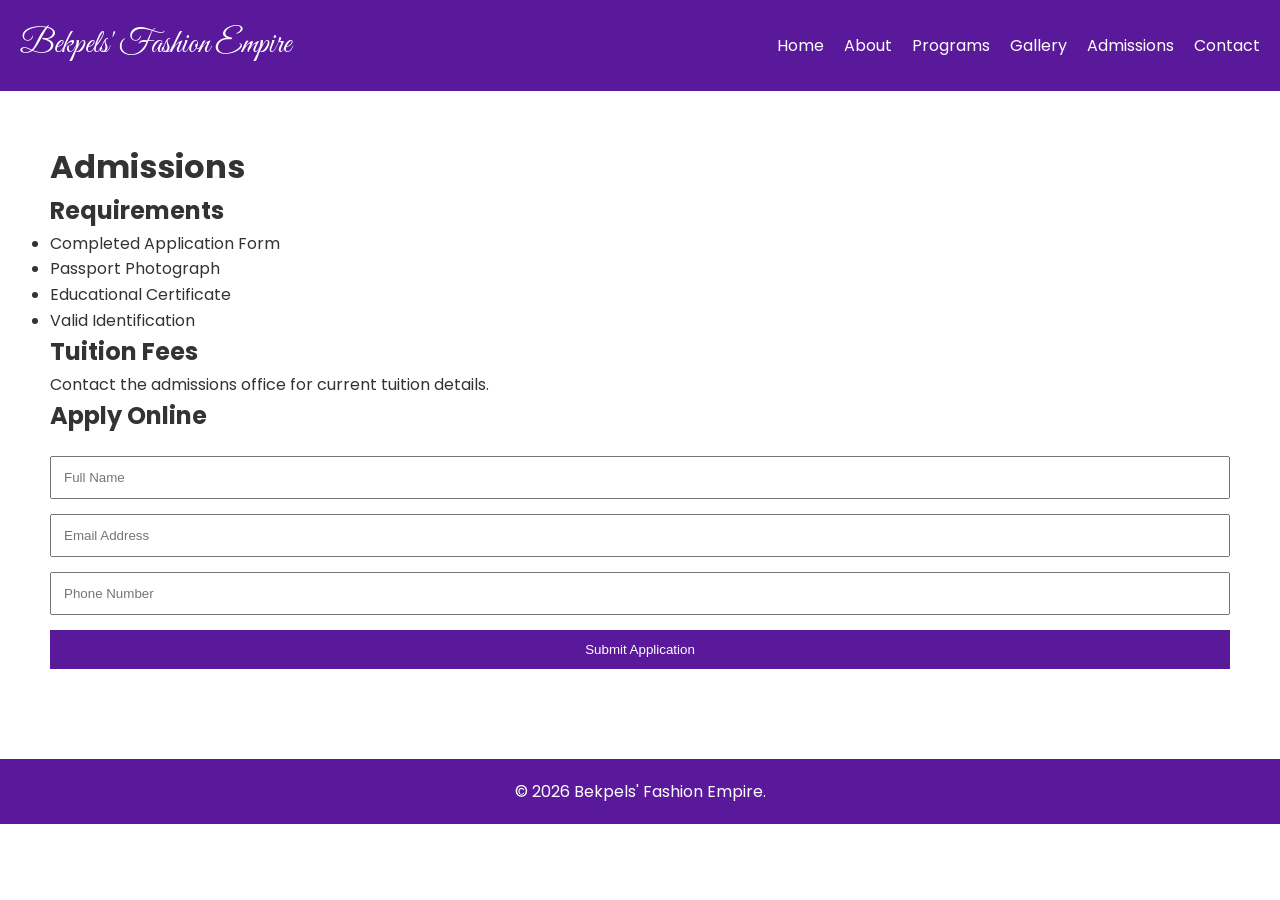
<file: final/admissions.html>
<!DOCTYPE html>
<html lang="en">
<head>
    <meta charset="UTF-8">
    <meta name="viewport" content="width=device-width, initial-scale=1.0">

    <title>Bekpels' Fashion Empire | Fashion Design School</title>

    <meta name="description" content="Learn fashion design, garment construction, and entrepreneurship at Bekpels' Fashion Empire. Build practical skills and start your fashion career today.">

    <meta name="author" content="Achilike">

    <!-- Favicon -->
    <link rel="icon" href="images/favicon.ico" type="image/x-icon">

    <!-- Google Fonts -->
    <link rel="preconnect" href="https://fonts.googleapis.com">
    <link rel="preconnect" href="https://fonts.gstatic.com" crossorigin>
    <link href="https://fonts.googleapis.com/css2?family=Great+Vibes&family=Playfair+Display:wght@400;700&family=Poppins:wght@300;400;500;600;700&display=swap" rel="stylesheet">

    <!-- CSS Files -->
    <link rel="stylesheet" href="styles/normalize.css">
    <link rel="stylesheet" href="styles/styles.css">

    <!-- Open Graph -->
    <meta property="og:title" content="Bekpels' Fashion Empire Fashion Design School">

    <meta property="og:description"
        content="Learn fashion design, garment construction, and entrepreneurship at Bekpels' Fashion Empire. Develop creative skills and launch your fashion career.">

    <meta property="og:image"
        content="https://achilik.github.io/wdd231/final/images/fashion-hero.jpg">

    <meta property="og:url"
        content="https://achilik.github.io/wdd231/final/index.html">

    <meta property="og:type" content="website">

    <script src="scripts/script.js" defer></script>
</head>

  

<body>

<header>
<div class="logo">Bekpels' Fashion Empire</div>

<nav>
<ul>
<li><a href="index.html">Home</a></li>
<li><a href="about.html">About</a></li>
<li><a href="programs.html">Programs</a></li>
<li><a href="gallery.html">Gallery</a></li>
<li><a href="admissions.html">Admissions</a></li>
<li><a href="contact.html">Contact</a></li>
</ul>
</nav>
</header>

<main class="page">

<h1>Admissions</h1>

<h2>Requirements</h2>

<ul>
<li>Completed Application Form</li>
<li>Passport Photograph</li>
<li>Educational Certificate</li>
<li>Valid Identification</li>
</ul>

<h2>Tuition Fees</h2>

<p>Contact the admissions office for current tuition details.</p>

<h2>Apply Online</h2>

<form id="admissionForm">

<input type="text" placeholder="Full Name" required>

<input type="email" placeholder="Email Address" required>

<input type="tel" placeholder="Phone Number" required>

<button type="submit">Submit Application</button>

</form>

</main>

<footer>
<p>&copy; 2026 Bekpels' Fashion Empire.</p>
</footer>

<script src="scripts/script.js"></script>

</body>
</html>
</file>
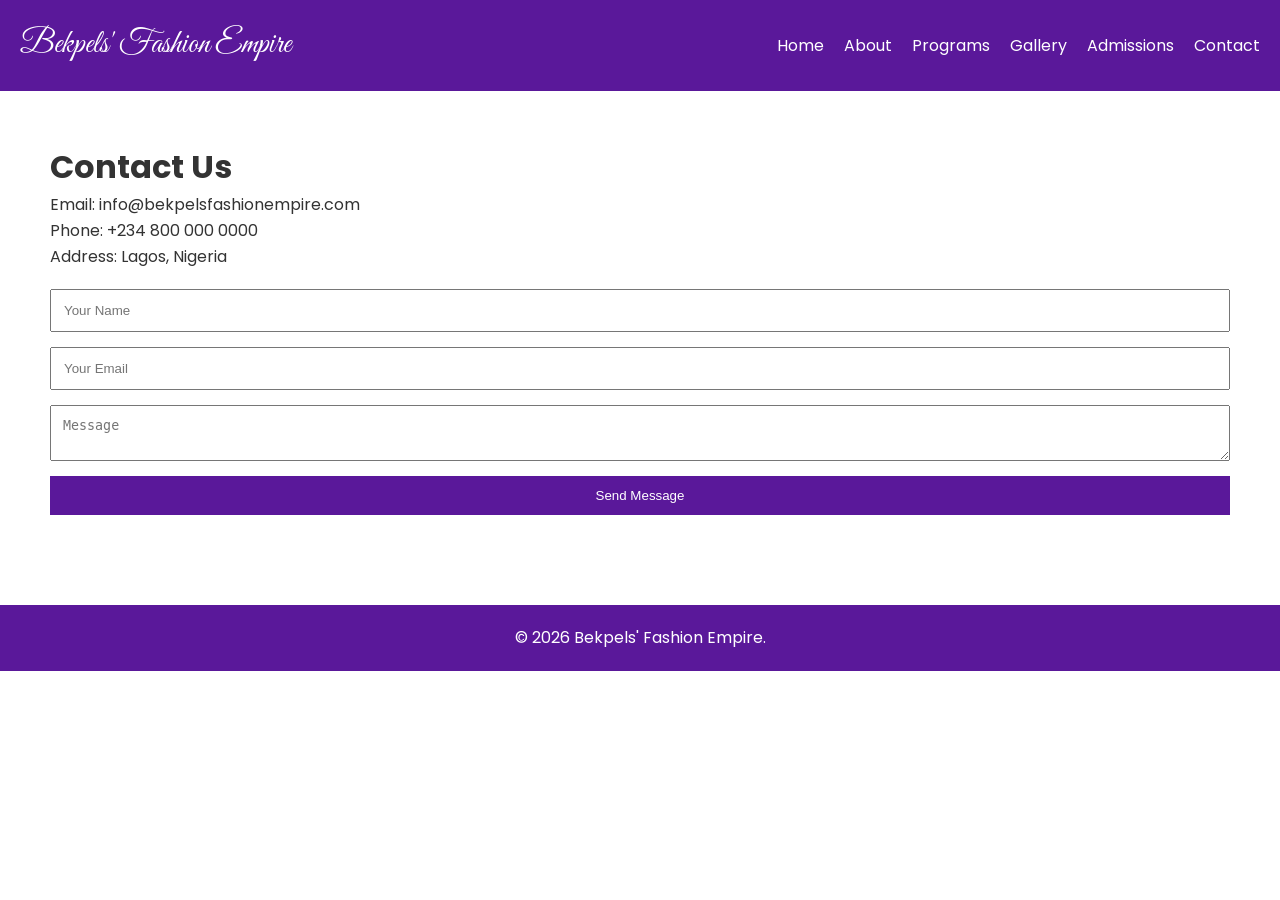
<file: final/contact.html>
<!DOCTYPE html>
<html lang="en">
<head>
    <meta charset="UTF-8">
    <meta name="viewport" content="width=device-width, initial-scale=1.0">

    <title>Bekpels' Fashion Empire | Fashion Design School</title>

    <meta name="description" content="Learn fashion design, garment construction, and entrepreneurship at Bekpels' Fashion Empire. Build practical skills and start your fashion career today.">

    <meta name="author" content="Achilike">

    <!-- Favicon -->
    <link rel="icon" href="images/favicon.ico" type="image/x-icon">

    <!-- Google Fonts -->
    <link rel="preconnect" href="https://fonts.googleapis.com">
    <link rel="preconnect" href="https://fonts.gstatic.com" crossorigin>
    <link href="https://fonts.googleapis.com/css2?family=Great+Vibes&family=Playfair+Display:wght@400;700&family=Poppins:wght@300;400;500;600;700&display=swap" rel="stylesheet">

    <!-- CSS Files -->
    <link rel="stylesheet" href="styles/normalize.css">
    <link rel="stylesheet" href="styles/styles.css">

    <!-- Open Graph -->
    <meta property="og:title" content="Bekpels' Fashion Empire Fashion Design School">

    <meta property="og:description"
        content="Learn fashion design, garment construction, and entrepreneurship at Bekpels' Fashion Empire. Develop creative skills and launch your fashion career.">

    <meta property="og:image"
        content="https://achilik.github.io/wdd231/final/images/fashion-hero.jpg">

    <meta property="og:url"
        content="https://achilik.github.io/wdd231/final/index.html">

    <meta property="og:type" content="website">

    <script src="scripts/script.js" defer></script>
</head>
  

<body>

<header>
<div class="logo">Bekpels' Fashion Empire</div>

<nav>
<ul>
<li><a href="index.html">Home</a></li>
<li><a href="about.html">About</a></li>
<li><a href="programs.html">Programs</a></li>
<li><a href="gallery.html">Gallery</a></li>
<li><a href="admissions.html">Admissions</a></li>
<li><a href="contact.html">Contact</a></li>
</ul>
</nav>
</header>

<main class="page">

<h1>Contact Us</h1>

<p>Email: info@bekpelsfashionempire.com</p>
<p>Phone: +234 800 000 0000</p>
<p>Address: Lagos, Nigeria</p>

<form>

<input type="text" placeholder="Your Name">

<input type="email" placeholder="Your Email">

<textarea placeholder="Message"></textarea>

<button type="submit">Send Message</button>

</form>

</main>

<footer>
<p>&copy; 2026 Bekpels' Fashion Empire.</p>
</footer>

</body>
</html>
</file>
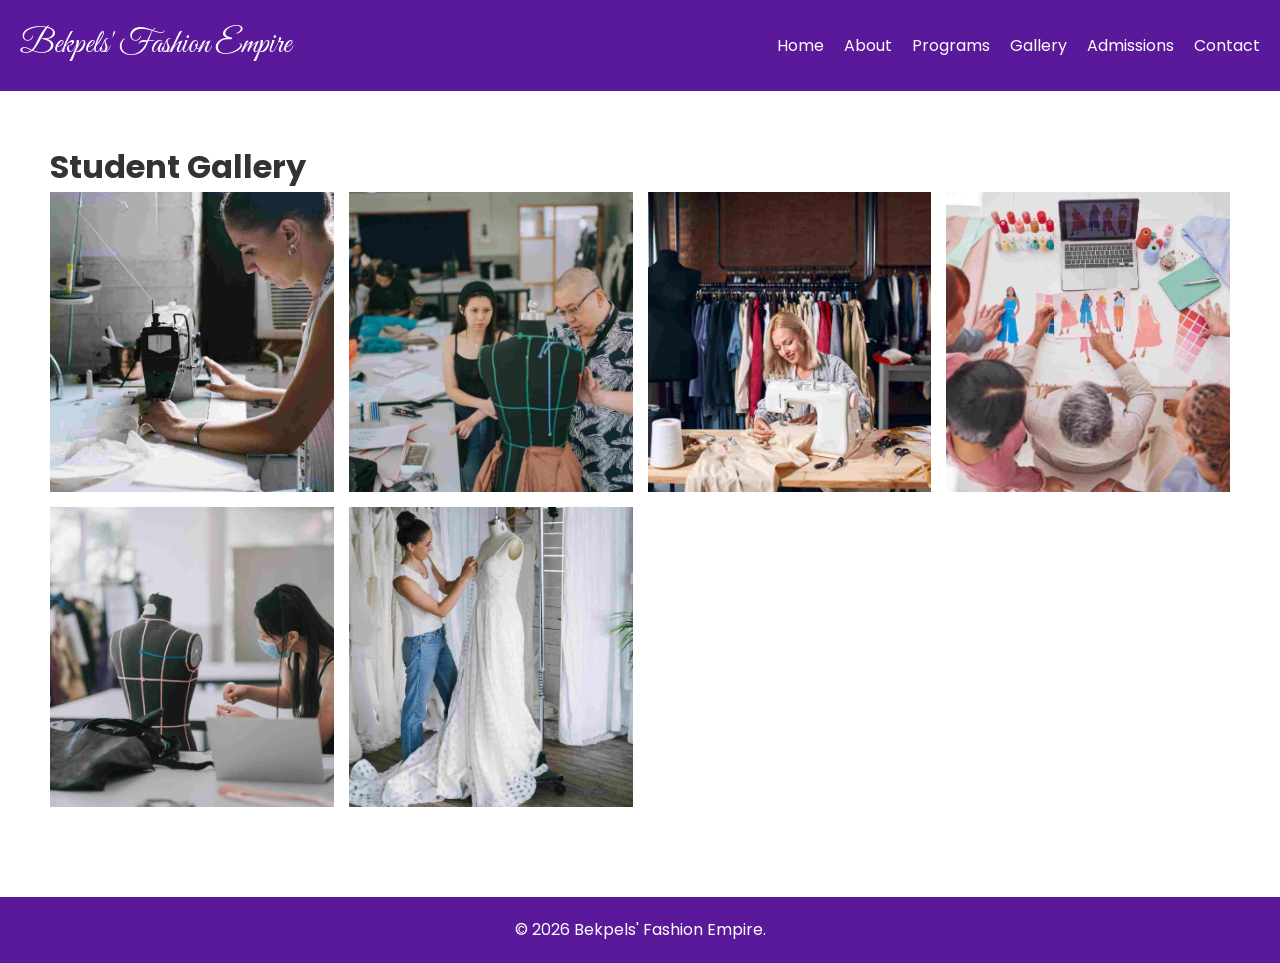
<file: final/gallery.html>
<!DOCTYPE html>
<html lang="en">
<head>
    <meta charset="UTF-8">
    <meta name="viewport" content="width=device-width, initial-scale=1.0">

    <title>Bekpels' Fashion Empire | Fashion Design School</title>

    <meta name="description" content="Learn fashion design, garment construction, and entrepreneurship at Bekpels' Fashion Empire. Build practical skills and start your fashion career today.">

    <meta name="author" content="Achilike">

    <!-- Favicon -->
    <link rel="icon" href="images/favicon.ico" type="image/x-icon">

    <!-- Google Fonts -->
    <link rel="preconnect" href="https://fonts.googleapis.com">
    <link rel="preconnect" href="https://fonts.gstatic.com" crossorigin>
    <link href="https://fonts.googleapis.com/css2?family=Great+Vibes&family=Playfair+Display:wght@400;700&family=Poppins:wght@300;400;500;600;700&display=swap" rel="stylesheet">

    <!-- CSS Files -->
    <link rel="stylesheet" href="styles/normalize.css">
    <link rel="stylesheet" href="styles/styles.css">

    <!-- Open Graph -->
    <meta property="og:title" content="Bekpels' Fashion Empire Fashion Design School">

    <meta property="og:description"
        content="Learn fashion design, garment construction, and entrepreneurship at Bekpels' Fashion Empire. Develop creative skills and launch your fashion career.">

    <meta property="og:image"
        content="https://achilik.github.io/wdd231/final/images/fashion-hero.jpg">

    <meta property="og:url"
        content="https://achilik.github.io/wdd231/final/index.html">

    <meta property="og:type" content="website">

    <script src="scripts/script.js" defer></script>
</head>
  
<body>

<header>
<div class="logo">Bekpels' Fashion Empire</div>

<nav>
<ul>
<li><a href="index.html">Home</a></li>
<li><a href="about.html">About</a></li>
<li><a href="programs.html">Programs</a></li>
<li><a href="gallery.html">Gallery</a></li>
<li><a href="admissions.html">Admissions</a></li>
<li><a href="contact.html">Contact</a></li>
</ul>
</nav>
</header>

<main class="page">
<h1>Student Gallery</h1>

<div class="gallery">

<img src="images/design1.jpg" alt="Fashion Design 1">
<img src="images/design2.jpg" alt="Fashion Design 2">
<img src="images/design3.jpg" alt="Fashion Design 3">
<img src="images/design4.jpg" alt="Fashion Design 4">
<img src="images/design5.jpg" alt="Fashion Design 5">
<img src="images/design6.jpg" alt="Fashion Design 6">

</div>

</main>

<footer>
<p>&copy; 2026 Bekpels' Fashion Empire.</p>
</footer>

</body>
</html>
</file>
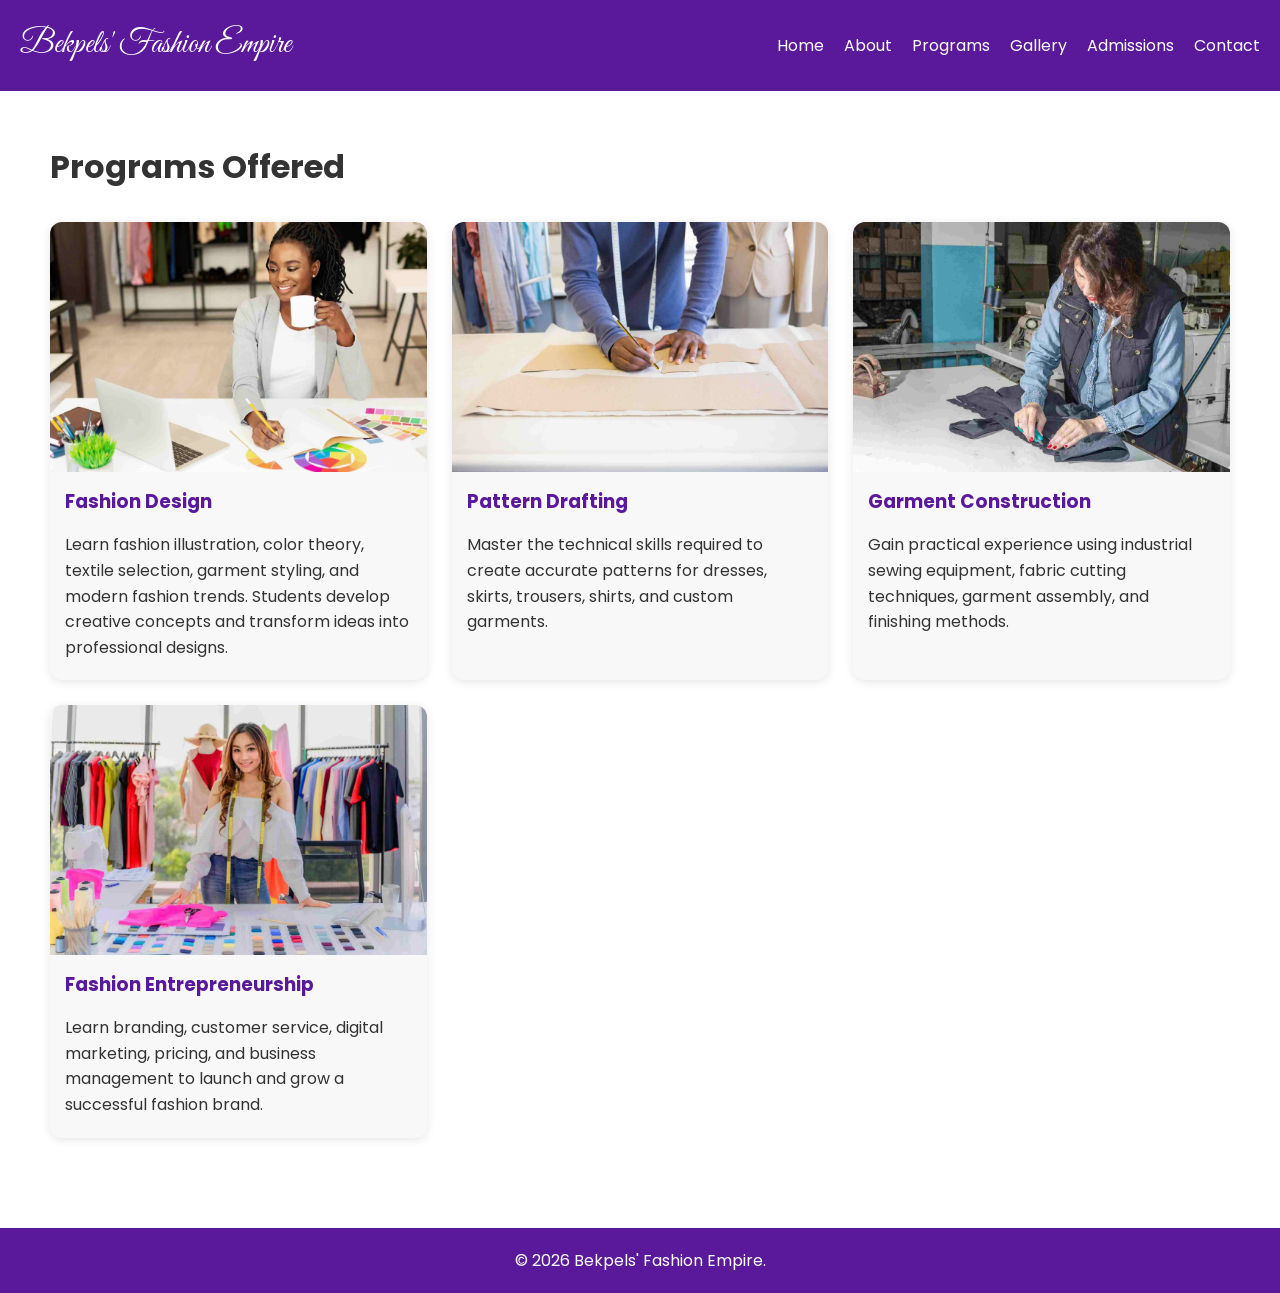
<file: final/programs.html>
<!DOCTYPE html>
<html lang="en">
<head>
    <meta charset="UTF-8">
    <meta name="viewport" content="width=device-width, initial-scale=1.0">

    <title>Bekpels' Fashion Empire | Fashion Design School</title>

    <meta name="description" content="Learn fashion design, garment construction, and entrepreneurship at Bekpels' Fashion Empire. Build practical skills and start your fashion career today.">

    <meta name="author" content="Achilike">

    <!-- Favicon -->
    <link rel="icon" href="images/favicon.ico" type="image/x-icon">

    <!-- Google Fonts -->
    <link rel="preconnect" href="https://fonts.googleapis.com">
    <link rel="preconnect" href="https://fonts.gstatic.com" crossorigin>
    <link href="https://fonts.googleapis.com/css2?family=Great+Vibes&family=Playfair+Display:wght@400;700&family=Poppins:wght@300;400;500;600;700&display=swap" rel="stylesheet">

    <!-- CSS Files -->
    <link rel="stylesheet" href="styles/normalize.css">
    <link rel="stylesheet" href="styles/styles.css">

    <!-- Open Graph -->
    <meta property="og:title" content="Bekpels' Fashion Empire Fashion Design School">

    <meta property="og:description"
        content="Learn fashion design, garment construction, and entrepreneurship at Bekpels' Fashion Empire. Develop creative skills and launch your fashion career.">

    <meta property="og:image"
        content="https://achilik.github.io/wdd231/final/images/fashion-hero.jpg">

    <meta property="og:url"
        content="https://achilik.github.io/wdd231/final/index.html">

    <meta property="og:type" content="website">

    <script src="scripts/script.js" defer></script>
</head>
  

<body>

<header>
<div class="logo">Bekpels' Fashion Empire</div>

<nav>
<ul>
<li><a href="index.html">Home</a></li>
<li><a href="about.html">About</a></li>
<li><a href="programs.html">Programs</a></li>
<li><a href="gallery.html">Gallery</a></li>
<li><a href="admissions.html">Admissions</a></li>
<li><a href="contact.html">Contact</a></li>
</ul>
</nav>
</header>

<main class="page">

<h1>Programs Offered</h1>

<div class="program-grid">

<div class="program-card">
<img src="images/fashion-design.jpg" alt="Fashion Design Course">

<h3>Fashion Design</h3>

<p>
Learn fashion illustration, color theory, textile selection,
garment styling, and modern fashion trends. Students develop
creative concepts and transform ideas into professional designs.
</p>
</div>

<div class="program-card">
<img src="images/pattern-drafting.jpg" alt="Pattern Drafting">

<h3>Pattern Drafting</h3>

<p>
Master the technical skills required to create accurate patterns
for dresses, skirts, trousers, shirts, and custom garments.
</p>
</div>

<div class="program-card">
<img src="images/garment-construction.jpg" alt="Garment Construction">

<h3>Garment Construction</h3>

<p>
Gain practical experience using industrial sewing equipment,
fabric cutting techniques, garment assembly, and finishing methods.
</p>
</div>

<div class="program-card">
<img src="images/fashion-business.jpg" alt="Fashion Entrepreneurship">

<h3>Fashion Entrepreneurship</h3>

<p>
Learn branding, customer service, digital marketing, pricing,
and business management to launch and grow a successful fashion brand.
</p>
</div>

</div>

</main>

<footer>
<p>&copy; 2026 Bekpels' Fashion Empire.</p>
</footer>

</body>
</html>
</file>
<file: styles/small.css>
/* styles/small.css */

* {
  margin: 0;
  padding: 0;
  box-sizing: border-box;
}

:root {
  --primary: #0b3d91;
  --secondary: #f4f4f4;
  --accent: #ffb703;
  --dark: #222;
  --white: #fff;
}

body {
  font-family: 'Poppins', sans-serif;
  background-color: var(--secondary);
  color: var(--dark);
  line-height: 1.6;
}

/* HEADER */
header {
  background: var(--primary);
  color: var(--white);
  padding: 1rem;
  display: flex;
  justify-content: space-between;
  align-items: center;
}

.logo-container {
  display: flex;
  align-items: center;
  gap: 1rem;
}

.logo {
  width: 50px;
  height: 50px;
}

.logo-container span {
  font-size: 1.3rem;
  font-weight: 700;
}

#menuBtn {
  background: none;
  border: none;
  color: white;
  font-size: 2rem;
  cursor: pointer;
}

/* NAVIGATION */
nav {
  display: none;
  flex-direction: column;
  background-color: #123f85;
}

nav.open {
  display: flex;
}

nav a {
  color: white;
  text-decoration: none;
  padding: 1rem;
  transition: background 0.3s ease;
}

nav a:hover {
  background: var(--accent);
  color: black;
}

.active {
  background-color: var(--accent);
  color: black;
}

/* MAIN */
main {
  padding: 1rem;
}

h1 {
  margin-bottom: 1rem;
}

.main-grid {
  display: grid;
  gap: 1rem;
}

.card {
  background: white;
  padding: 1rem;
  border-radius: 10px;
  box-shadow: 0 2px 10px rgba(0,0,0,0.1);
}

.card h2 {
  margin-bottom: 1rem;
  color: var(--primary);
}

.profile-image {
  width: 100%;
  max-width: 250px;
  display: block;
  margin: auto;
  border-radius: 10px;
}

/* COURSE BUTTONS */
.button-group {
  display: flex;
  flex-wrap: wrap;
  gap: 0.5rem;
  margin-bottom: 1rem;
}

.button-group button {
  padding: 0.7rem 1rem;
  border: none;
  background-color: var(--primary);
  color: white;
  cursor: pointer;
  border-radius: 5px;
}

.button-group button:hover {
  background-color: var(--accent);
  color: black;
}

/* COURSES */
#coursesContainer {
  display: grid;
  gap: 1rem;
}

.course-card {
  padding: 1rem;
  border-radius: 8px;
  font-weight: 600;
}

.completed {
  background-color: #90e0ef;
  border-left: 6px solid green;
}

.not-completed {
  background-color: #eee;
  border-left: 6px solid gray;
}

#credits {
  margin-top: 1rem;
  font-weight: bold;
}

/* FOOTER */
footer {
  background-color: var(--primary);
  color: white;
  text-align: center;
  padding: 1rem;
  margin-top: 2rem;
}

.social-links {
  margin-bottom: 1rem;
}

.social-links a {
  color: white;
  margin: 0 0.5rem;
  text-decoration: none;
}

.social-links a:hover {
  color: var(--accent);
}
</file>
<file: styles/larger.css>
/* styles/larger.css */

@media screen and (min-width: 768px) {

  #menuBtn {
    display: none;
  }

  nav {
    display: flex;
    flex-direction: row;
    justify-content: center;
  }

  nav a {
    flex: 1;
    text-align: center;
  }

  .main-grid {
    grid-template-columns: 1fr 1fr;
  }

  .courses-section {
    grid-column: span 2;
  }
}
</file>
<file: final/styles/styles.css>
:root{
--purple:#5A189A;
--gold:#FFD700;
--white:#FFFFFF;
--gray:#333333;
}

*{
margin:0;
padding:0;
box-sizing:border-box;
}

body{
font-family:'Poppins',sans-serif;
color:var(--gray);
line-height:1.6;
}

header{
background:var(--purple);
color:white;
display:flex;
justify-content:space-between;
align-items:center;
padding:20px;
}

.logo{
font-family:'Great Vibes',cursive;
font-size:2rem;
}

nav ul{
display:flex;
list-style:none;
gap:20px;
}

nav a{
color:white;
text-decoration:none;
}

.hero-banner{
    background-image:
    linear-gradient(rgba(0,0,0,0.5),
    rgba(0,0,0,0.5)),
    url("../images/fashion-hero.jpg");

    background-size: cover;
    background-position: center;
    background-repeat: no-repeat;

    height: 90vh;

    display: flex;
    justify-content: center;
    align-items: center;

    text-align: center;
    padding: 20px;
}

.hero-content{
    max-width: 800px;
    color: white;
}

.hero-content h1{
    font-family: 'Playfair Display', serif;
    font-size: 4rem;
    margin-bottom: 20px;
}

.hero-content p{
    font-size: 1.2rem;
    margin-bottom: 25px;
    line-height: 1.8;
}

.btn{
    display: inline-block;
    background: #FFD700;
    color: #333;
    text-decoration: none;
    padding: 12px 25px;
    border-radius: 5px;
    font-weight: 600;
    transition: 0.3s;
}

.btn:hover{
    background: #5A189A;
    color: white;
}

@media (max-width: 768px){

    .hero-content h1{
        font-size: 2.5rem;
    }

    .hero-content p{
        font-size: 1rem;
    }

}
.page{
padding:50px;
}

.features{
display:grid;
grid-template-columns:repeat(auto-fit,minmax(250px,1fr));
gap:20px;
padding:50px;
}

.card{
background:#f4f4f4;
padding:20px;
border-radius:10px;
}

.gallery{
display:grid;
grid-template-columns:repeat(auto-fit,minmax(250px,1fr));
gap:15px;
}

.gallery img{
width:100%;
height:300px;
object-fit:cover;
}

form{
display:flex;
flex-direction:column;
gap:15px;
margin-top:20px;
}

input, textarea{
padding:12px;
}

button{
background:var(--purple);
color:white;
padding:12px;
border:none;
cursor:pointer;
}

footer{
background:var(--purple);
color:white;
text-align:center;
padding:20px;
margin-top:40px;
}

@media(max-width:768px){

header{
flex-direction:column;
}

nav ul{
flex-direction:column;
text-align:center;
}
}

.program-grid{
    display:grid;
    grid-template-columns:repeat(auto-fit,minmax(280px,1fr));
    gap:25px;
    margin-top:30px;
}

.program-card{
    background:#f8f8f8;
    border-radius:12px;
    overflow:hidden;
    box-shadow:0 2px 10px rgba(0,0,0,.1);
}

.program-card img{
    width:100%;
    height:250px;
    object-fit:cover;
}

.program-card h3{
    padding:15px;
    color:#5A189A;
}

.program-card p{
    padding:0 15px 20px;
}
</file>
<file: chamber/styles/small.css>
:root {
    --primary-color: #003049;
    --secondary-color: #669bbc;
    --accent-color: #fcbf49;
    --background-color: #f8f9fa;
    --text-color: #222;
    --white: #ffffff;

    --shadow: 0 2px 10px rgba(0, 0, 0, 0.1);
    --radius: 10px;
}

/* =========================
   GLOBAL
========================= */

* {
    box-sizing: border-box;
}

html {
    scroll-behavior: smooth;
}

body {
    margin: 0;
    font-family: Arial, sans-serif;
    background-color: var(--background-color);
    color: var(--text-color);
    line-height: 1.6;
}

img {
    max-width: 100%;
    height: auto;
    display: block;
}

main {
    max-width: 1200px;
    margin: 0 auto;
    padding: 1rem;
}

h1,
h2,
h3 {
    margin-top: 0;
}

a {
    text-decoration: none;
}

/* =========================
   HEADER
========================= */

header {
    background-color: var(--primary-color);
    color: white;
    padding: 1rem;

    display: grid;
    grid-template-columns: auto 44px;
    align-items: center;
}

.logo-container {
    display: flex;
    align-items: center;
    gap: 1rem;
}

.logo-container img {
    width: 80px;
    border-radius: 8px;
}

/* =========================
   NAVIGATION
========================= */

#menu {
    display: block;
    background: none;
    border: none;
    color: white;
    font-size: 2rem;
    cursor: pointer;
}

#menu::before {
    content: "☰";
}

#menu.open::before {
    content: "✖";
}

.navigation {
    display: none;
    flex-direction: column;
    grid-column: 1 / -1;
}

.navigation.open {
    display: flex;
}

.navigation a {
    padding: 1rem;
    color: white;
    border-top: 1px solid rgba(255,255,255,0.2);
    transition: background-color 0.3s ease;
}

.navigation a:hover,
.navigation .active {
    background-color: var(--secondary-color);
}

/* =========================
   HERO SECTION
========================= */

.hero {
    position: relative;
    margin-bottom: 2rem;
}

.hero img {
    width: 100%;
    object-fit: cover;
}

.hero-content {
    position: absolute;
    inset: 0;

    background: rgba(0, 0, 0, 0.45);

    display: grid;
    place-content: center;

    text-align: center;
    color: white;

    padding: 1rem;
}

.hero-content h2 {
    font-size: 2rem;
    margin-bottom: 1rem;
}

.hero-content p {
    margin-bottom: 1rem;
}

.cta-btn {
    display: inline-block;
    background-color: var(--accent-color);
    color: var(--text-color);

    padding: 0.8rem 1.5rem;

    border-radius: 8px;
    font-weight: bold;

    transition: opacity 0.3s ease;
}

.cta-btn:hover {
    opacity: 0.9;
}

/* =========================
   HOME GRID
========================= */

.home-grid {
    display: grid;
    gap: 1rem;
    margin-bottom: 2rem;
}

.card {
    background-color: white;
    border-radius: var(--radius);
    box-shadow: var(--shadow);
    padding: 1rem;
}

.card h2 {
    color: var(--primary-color);
    margin-bottom: 1rem;
}

/* =========================
   EVENTS
========================= */

.event {
    margin-bottom: 1rem;
}

.event h3 {
    color: var(--secondary-color);
    margin-bottom: 0.5rem;
}

/* =========================
   WEATHER
========================= */

.weather-card {
    text-align: center;
}

.current-weather {
    margin-bottom: 1rem;
}

.temp {
    font-size: 2rem;
    font-weight: bold;
}

.forecast {
    display: grid;
    gap: 0.75rem;
}

.forecast-day {
    background-color: var(--background-color);
    padding: 0.75rem;
    border-radius: 8px;
}

/* =========================
   SPOTLIGHTS
========================= */

.spotlights {
    margin-bottom: 2rem;
}

.spotlights h2 {
    color: var(--primary-color);
    margin-bottom: 1rem;
}

#spotlight-container {
    display: grid;
    gap: 1rem;
}

.spotlight-card {
    background-color: white;
    border-radius: var(--radius);
    box-shadow: var(--shadow);

    text-align: center;

    padding: 1rem;
}

.spotlight-card img {
    width: 150px;
    margin: 1rem auto;
}

.spotlight-card h3 {
    color: var(--primary-color);
}

.spotlight-card a {
    color: var(--secondary-color);
    font-weight: bold;
}

.spotlight-card a:hover {
    text-decoration: underline;
}

/* =========================
   DIRECTORY PAGE
========================= */

.view-buttons {
    margin-bottom: 1rem;
}

.view-buttons button {
    padding: 0.5rem 1rem;
    margin-right: 0.5rem;

    border: none;
    border-radius: 5px;

    cursor: pointer;

    background-color: var(--primary-color);
    color: white;

    transition: opacity 0.3s ease;
}

.view-buttons button:hover {
    opacity: 0.9;
}

#members.grid {
    display: grid;
    grid-template-columns: 1fr;
    gap: 1rem;
}

#members.list {
    display: flex;
    flex-direction: column;
    gap: 1rem;
}

.member-card {
    background-color: white;
    border: 1px solid #ccc;
    border-radius: var(--radius);

    padding: 1rem;

    text-align: center;

    box-shadow: var(--shadow);
}

.member-card img {
    width: 100%;
    max-width: 250px;
    margin: 0 auto 1rem;
}

/* =========================
   FOOTER
========================= */

footer {
    background-color: var(--primary-color);
    color: white;

    padding: 2rem 1rem;

    display: grid;
    gap: 1rem;

    text-align: center;
}

/* =========================
   LARGE VIEW
========================= */

@media (min-width: 768px) {

    header {
        grid-template-columns: auto 1fr;
    }

    #menu {
        display: none;
    }

    .navigation {
        display: flex;
        flex-direction: row;
        justify-content: flex-end;
    }

    .navigation a {
        border: none;
    }

    .hero-content h2 {
        font-size: 3rem;
    }

    .home-grid {
        grid-template-columns: 2fr 1fr;
    }

    #spotlight-container {
        grid-template-columns: repeat(3, 1fr);
    }

    #members.grid {
        grid-template-columns: repeat(3, 1fr);
    }


.join-page {
    display: grid;
    gap: 2rem;
    padding: 1rem;
}

form {
    display: flex;
    flex-direction: column;
    gap: 1rem;
}

label {
    display: flex;
    flex-direction: column;
    font-weight: 700;
}

input,
select,
textarea {
    padding: .75rem;
    border: 1px solid #ccc;
    border-radius: .5rem;
}

.submit-btn {
    background-color: #004080;
    color: white;
    border: none;
    cursor: pointer;
    padding: 1rem;
    font-weight: bold;
}

.membership-cards {
    display: grid;
    gap: 1rem;
}

.card {
    border: 1px solid #ccc;
    padding: 1rem;
    border-radius: 10px;
    background-color: #f4f4f4;

    animation: fadeIn 1.2s ease-in;
}

@keyframes fadeIn {
    from {
        opacity: 0;
        transform: translateY(20px);
    }

    to {
        opacity: 1;
        transform: translateY(0);
    }
}

dialog {
    border: none;
    border-radius: 1rem;
    padding: 1.5rem;
    max-width: 400px;
}

dialog::backdrop {
    background: rgba(0,0,0,.5);
}



    footer {
        grid-template-columns: repeat(2, 1fr);
        text-align: left;
    }
}



@media screen and (min-width: 768px) {

    .join-page {
        grid-template-columns: 2fr 1fr;
        align-items: start;
    }

}
</file>
<file: chamber/styles/larger.css>
@media screen and (min-width: 768px) {

    #menu {
        display: none;
    }

    .navigation {
        display: flex;
        flex-direction: row;
        justify-content: flex-end;
    }

    #members.grid {
        grid-template-columns: repeat(3, 1fr);
    }

    footer {
        display: flex;
        justify-content: space-between;
        align-items: center;
    }
}
</file>
<file: chamber/styles/discover.css>
#visit-message {
    background: #f4f4f4;
    padding: 1rem;
    margin: 1rem;
    border-left: 5px solid #003366;
}

.discover-grid {
    display: grid;
    gap: 1rem;

    grid-template-areas:
        "card1"
        "card2"
        "card3"
        "card4"
        "card5"
        "card6"
        "card7"
        "card8";
}

.card1 { grid-area: card1; }
.card2 { grid-area: card2; }
.card3 { grid-area: card3; }
.card4 { grid-area: card4; }
.card5 { grid-area: card5; }
.card6 { grid-area: card6; }
.card7 { grid-area: card7; }
.card8 { grid-area: card8; }

.discover-grid article {
    border: 1px solid #ccc;
    padding: 1rem;
    border-radius: 8px;
}

.discover-grid img {
    width: 100%;
    height: auto;
}
</file>
